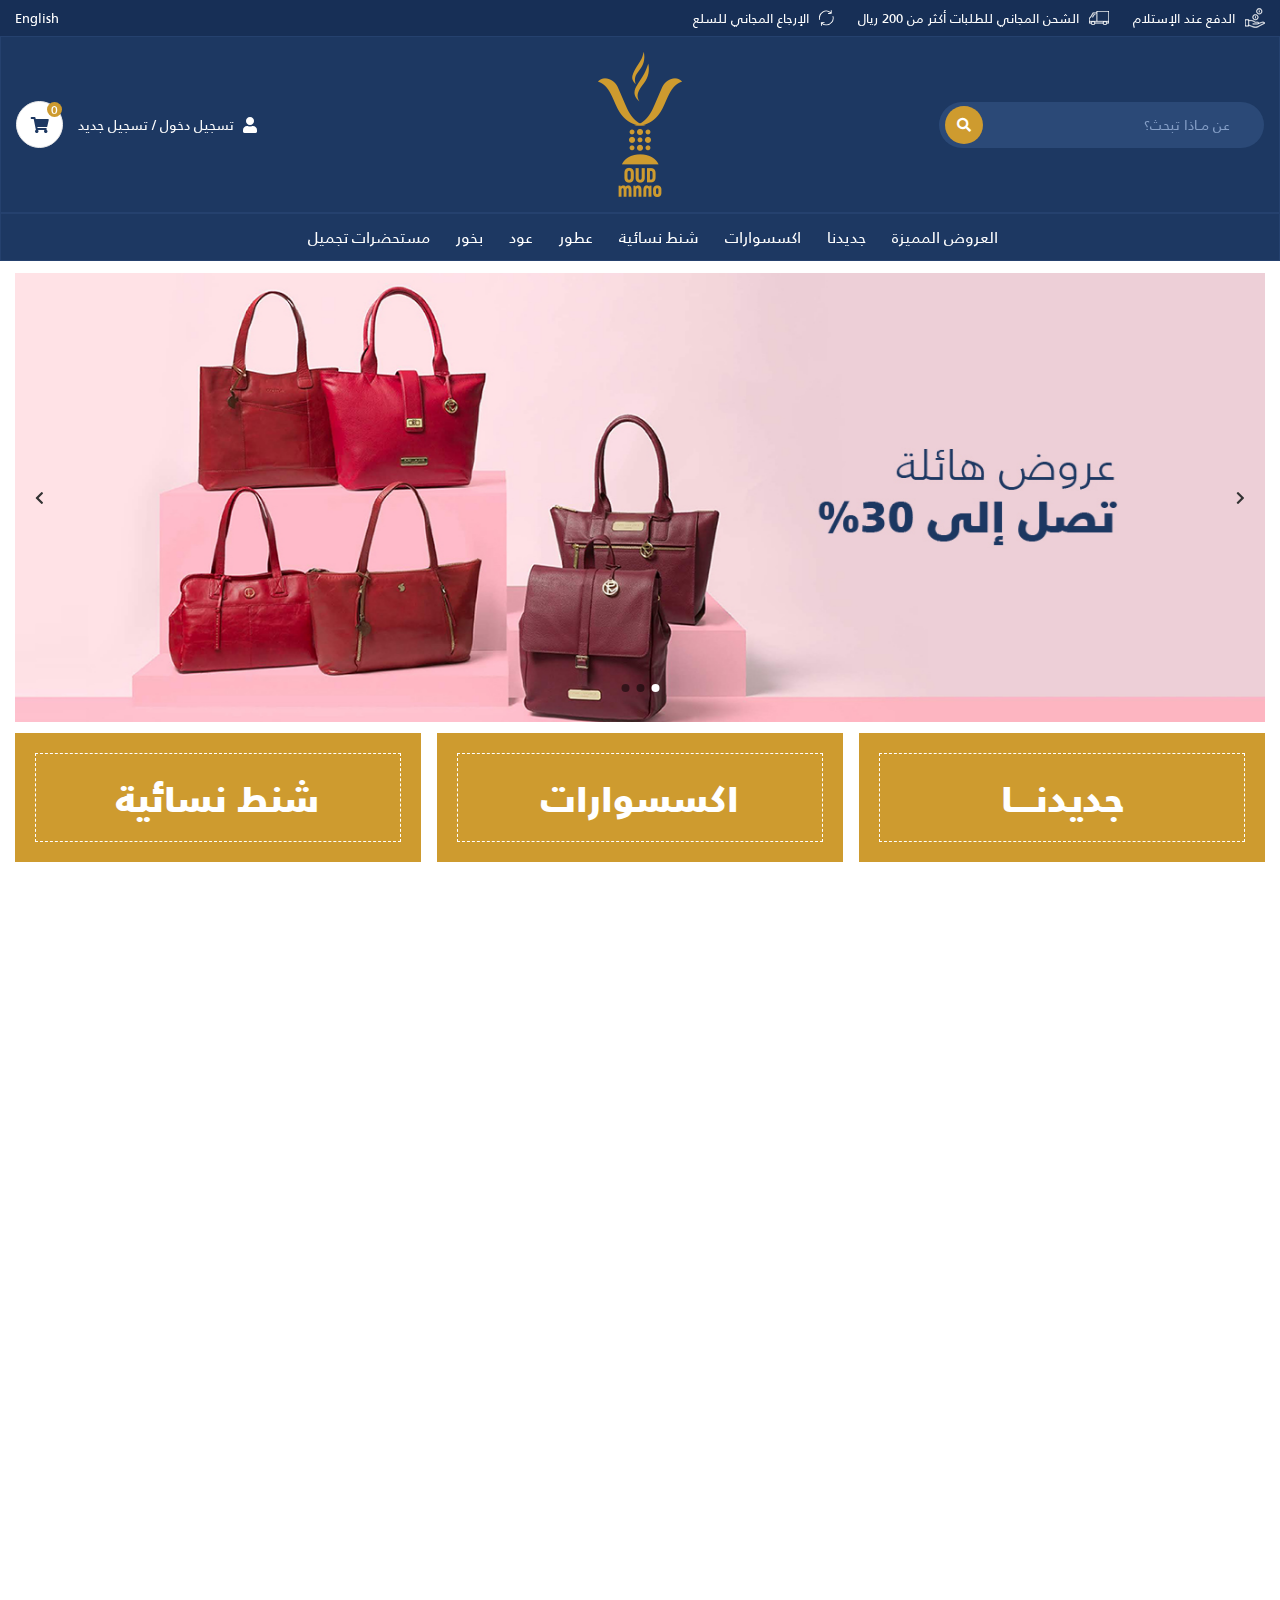
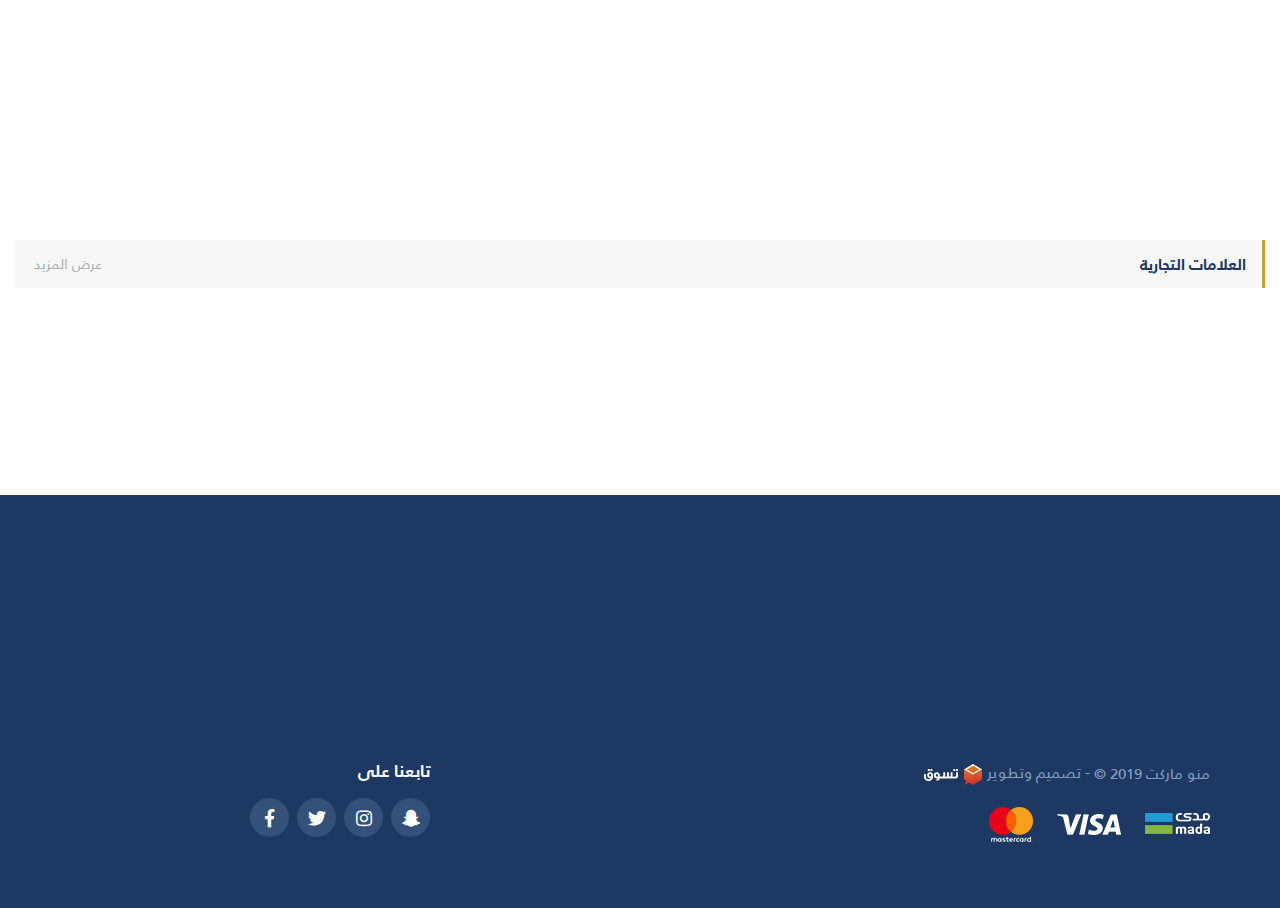
<file: index.html>
<!DOCTYPE HTML>
<HTML dir="rtl" lang="ar">

<head>
  <meta charset="UTF-8" />
  <meta name="viewport" content="width=device-width, initial-scale=1, shrink-to-fit=no, user-scalable=no" />
  <title>متجر منو</title>
  <link rel='shortcut icon' type='img/png' href='images/fav.png' />
  <link rel="stylesheet" href="css/bootstrap.min.css" />
  <link rel="stylesheet" href="css/bootstrap-rtl.min.css" />
  <link rel="stylesheet" href="css/owl.carousel.min.css" />
  <link rel="stylesheet" href="fonts/fontawesome/css/all.min.css" />
  <link rel="stylesheet" href="css/aos.css" />
  <link rel="stylesheet" href="css/main.css" />
</head>

<body>


  <div class="loader">
    <div class="lds-ring">
      <div></div>
      <div></div>
      <div></div>
      <div></div>
    </div>
  </div>
  <!-- Start Header -->
  <div class="top-bar-cont">
    <div class="container-fluid">
      <div class="top-bar">
        <div class="services">
          <div class="service" data-aos="fade-left"><img src="images/serv1.svg" class="svg">الدفع عند الإستلام</div>
          <div class="service" data-aos="fade-left" data-aos-delay="150"><img src="images/serv2.svg" class="svg">الشحن
            المجاني للطلبات أكثر من 200 ريال</div>
          <div class="service" data-aos="fade-left" data-aos-delay="300"><img src="images/serv3.svg" class="svg">الإرجاع
            المجاني للسلع</div>
        </div>
        <a href="index-en.html" class="lang fixall" data-aos="flip-up" data-aos-delay="350">English</a>
      </div>
    </div>
  </div>

  <div class="sec-bar-cont">
    <div class="container-fluid">
      <div class="sec-bar">
        <div class="search-form">
          <span class="fas fa-times close-btn"></span>
          <div class="search-cont" data-aos="fade-down" data-aos-duration="1500">
            <input type="text" class="search-input fixall" placeholder="عن مــاذا تبحث؟">
            <button class="fixall search-button"><i class="fas fa-search"></i></button>
          </div>
        </div>
        <div class="xs-ico" data-aos="fade-down" data-aos-duration="1500">
          <a href="#!" class="user-anchor mo-menu-icon fixall">
            <i class="fas fa-bars"></i>
          </a>
          <a href="#!" class="user-anchor fixall mo-search-icon">
            <i class="fas fa-search"></i>
          </a>
        </div>
        <a href="index.html" class="logo" data-aos="fade-up" data-aos-duration="1500">
          <img src="images/logo.png" class="img-responsive"></a>
        <div class="mo-user-nav" data-aos="fade-down" data-aos-duration="1500">
          <a href="#!" class="user-anchor fixall mo-user">
            <i class="fas fa-user"></i>
            <span class="mo-user-text">تسجيل دخول / تسجيل جديد</span>
          </a>
          <a href="#!" class="user-anchor mo-cart-icon fixall">
            <i class="fas fa-shopping-cart"></i>
            <span class="items">0</span>
          </a>
        </div>
      </div>
    </div>
  </div>

  <div class="navbar-cont">
    <ul class="mo-navbar fixall list-unstyled">
      <li class="close-btn"> <span class="fas fa-times"></span></li>
      <li class="nav-li fixall" data-aos="zoom-in-up" data-aos-duration="1500">
        <a href="#!" class="nav-anchor fixall">العروض المميزة</a></li>
      <li class="nav-li fixall" data-aos="zoom-in-up" data-aos-duration="1500">
        <a href="#!" class="nav-anchor fixall">جديدنا</a></li>
      <li class="nav-li fixall" data-aos="zoom-in-up" data-aos-duration="1500">
        <a href="#!" class="nav-anchor fixall">اكسسوارات</a></li>
      <li class="nav-li fixall" data-aos="zoom-in-up" data-aos-duration="1500">
        <a href="#!" class="nav-anchor fixall">شنط نسائية</a></li>
      <li class="nav-li fixall" data-aos="zoom-in-up" data-aos-duration="1500">
        <a href="#!" class="nav-anchor fixall">عطور</a></li>
      <li class="nav-li fixall" data-aos="zoom-in-up" data-aos-duration="1500">
        <a href="#!" class="nav-anchor fixall">عود</a></li>
      <li class="nav-li fixall" data-aos="zoom-in-up" data-aos-duration="1500">
        <a href="#!" class="nav-anchor fixall">بخور</a></li>
      <li class="nav-li fixall" data-aos="zoom-in-up" data-aos-duration="1500">
        <a href="#!" class="nav-anchor fixall">مستحضرات تجميل</a></li>
      <li class="nav-li fixall lang"><a href="index-en.html" class="nav-anchor fixall">English</a></li>
    </ul>
  </div>
  <!-- End Header -->

  <!-- Start Main Slider -->
  <div class="main-slider-sec">
    <div class="container-fluid">
      <div class="owl-carousel main-slider" data-aos="zoom-out" data-aos-duration="1500">
        <div class="item">
          <a href="#!"><img src="images/slider.jpg" class="img-responsive"></a>
        </div>
        <div class="item">
          <a href="#!"><img src="images/slider.jpg" class="img-responsive"></a>
        </div>
        <div class="item">
          <a href="#!"><img src="images/slider.jpg" class="img-responsive"></a>
        </div>
      </div>
    </div>
  </div>
  <!-- End Main Slider -->

  <!-- Start Cats -->
  <div class="cats-cont">
    <div class="container-fluid">
      <div class="cats">
        <a href="#!" class="cat fixall" data-aos="fade-up" data-aos-duration="1000">
          <div href="#!" class="cat-borderd">جديدنـــا</div>
        </a>
        <a href="#!" class="cat fixall" data-aos="fade-up" data-aos-duration="1000" data-aos-delay="100">
          <div href="#!" class="cat-borderd">اكسسوارات</div>
        </a>
        <a href="#!" class="cat fixall" data-aos="fade-up" data-aos-duration="1000" data-aos-delay="200">
          <div href="#!" class="cat-borderd">شنط نسائية</div>
        </a>
        <a href="#!" class="cat fixall" data-aos="fade-up" data-aos-duration="1000" data-aos-delay="300">
          <div href="#!" class="cat-borderd">عطور</div>
        </a>
        <a href="#!" class="cat fixall" data-aos="fade-up" data-aos-duration="1000" data-aos-delay="400">
          <div href="#!" class="cat-borderd">عود وبخور</div>
        </a>
        <a href="#!" class="cat fixall" data-aos="fade-up" data-aos-duration="1000" data-aos-delay="500">
          <div href="#!" class="cat-borderd">مستحضرات تجميل</div>
        </a>
      </div>
    </div>
  </div>
  <!-- End Cats -->
  <!-- Start Banner -->
  <div class="banners-cont">
    <div class="container-fluid">
      <div class="banners">
        <a href="#!" class="banner" data-aos="zoom-in" data-aos-duration="1500">
          <img src="images/banner1.jpg" class="img-responsive">
        </a>
        <a href="#!" class="banner" data-aos="zoom-in" data-aos-duration="1500">
          <img src="images/banner2.jpg" class="img-responsive">
        </a>
      </div>
      <div class="banners offer-banners">
        <a href="#!" class="offer-banner" data-aos="flip-left" data-aos-duration="1500"><img
            src="images/offerbanner1.jpg" class="img-responsive"></a>
        <a href="#!" class="offer-banner" data-aos="flip-right" data-aos-duration="1500"><img
            src="images/offerbanner2.jpg" class="img-responsive"></a>
        <a href="#!" class="offer-banner" data-aos="flip-left" data-aos-duration="1500"><img
            src="images/offerbanner3.jpg" class="img-responsive"></a>
      </div>
      <div class="banners">
        <a href="#!" class="banner" data-aos="zoom-in" data-aos-duration="1500"><img src="images/banner3.jpg"
            class="img-responsive"></a>
        <a href="#!" class="banner" data-aos="zoom-in" data-aos-duration="1500"><img src="images/banner4.jpg"
            class="img-responsive"></a>
      </div>
    </div>
  </div>
  <!-- End Banner -->

  <!-- Start Brands -->
  <div class="brands-cont">
    <div class="container-fluid">
      <div class="brands-title">
        <h1 class="fixall brands-head">العلامات التجارية</h1>
        <a href="#!" class="fixall see-more">عرض المزيد</a>
      </div>

      <div class="brands">
        <a href="#!" class="fixall brand" data-aos="zoom-in-up" data-aos-duration="1000">
          <img src="images/brand1.png" class="img-responsive">
        </a>
        <a href="#!" class="fixall brand" data-aos="zoom-in-down" data-aos-duration="1000">
          <img src="images/brand2.png" class="img-responsive">
        </a>
        <a href="#!" class="fixall brand" data-aos="zoom-in-up" data-aos-duration="1000">
          <img src="images/brand3.png" class="img-responsive">
        </a>
        <a href="#!" class="fixall brand" data-aos="zoom-in-down" data-aos-duration="1000">
          <img src="images/brand4.png" class="img-responsive">
        </a>
        <a href="#!" class="fixall brand" data-aos="zoom-in-up" data-aos-duration="1000">
          <img src="images/brand5.png" class="img-responsive">
        </a>
        <a href="#!" class="fixall brand" data-aos="zoom-in-down" data-aos-duration="1000">
          <img src="images/brand6.png" class="img-responsive">
        </a>
        <a href="#!" class="fixall brand" data-aos="zoom-in-up" data-aos-duration="1000">
          <img src="images/brand7.png" class="img-responsive">
        </a>
        <a href="#!" class="fixall brand" data-aos="zoom-in-down" data-aos-duration="1000">
          <img src="images/brand8.png" class="img-responsive">
        </a>
      </div>
    </div>
  </div>
  <!-- End Brands -->


  <!-- Start Footer -->
  <div class="footer">
    <div class="container">
      <div class="row">
        <div class="col-md-2 col-sm-3 col-xs-12">
          <div class="nav-foot-cont" data-aos="fade-left" data-aos-duration="1000">
            <h1 class="fixall nav-foot-header foot-header">معلومات</h1>
            <ul class="nav-foot fixall list-unstyled">
              <li class="nav-foot-li fixall"><a href="#!" class="nav-foot-link fixall">من نحن</a></li>
              <li class="nav-foot-li fixall"><a href="#!" class="nav-foot-link fixall">معلومات التوصيل</a></li>
              <li class="nav-foot-li fixall"><a href="#!" class="nav-foot-link fixall">شروط الاستخدام</a></li>
              <li class="nav-foot-li fixall"><a href="#!" class="nav-foot-link fixall">الخصوصية</a></li>
            </ul>
          </div>
        </div>
        <div class="col-md-2 col-sm-3 col-xs-12">
          <div class="nav-foot-cont" data-aos="fade-left" data-aos-duration="1000" data-aos-delay="250">
            <h1 class="fixall nav-foot-header foot-header">اضافات</h1>
            <ul class="nav-foot fixall list-unstyled">
              <li class="nav-foot-li fixall"><a href="#!" class="nav-foot-link fixall">العلامات التجارية</a></li>
              <li class="nav-foot-li fixall"><a href="#!" class="nav-foot-link fixall">قسائم الهدايا</a></li>
              <li class="nav-foot-li fixall"><a href="#!" class="nav-foot-link fixall">نظام العمولة</a></li>
              <li class="nav-foot-li fixall"><a href="#!" class="nav-foot-link fixall">العروض المميزة</a></li>
            </ul>
          </div>
        </div>
        <div class="col-md-2 col-sm-3 col-xs-12">
          <div class="nav-foot-cont" data-aos="fade-left" data-aos-duration="1000" data-aos-delay="500">
            <h1 class="fixall nav-foot-header foot-header">خدمة العملاء</h1>
            <ul class="nav-foot fixall list-unstyled">
              <li class="nav-foot-li fixall"><a href="#!" class="nav-foot-link fixall">اتصل بنا</a></li>
              <li class="nav-foot-li fixall"><a href="#!" class="nav-foot-link fixall">ارجاع الطلب</a></li>
              <li class="nav-foot-li fixall"><a href="#!" class="nav-foot-link fixall">خريطة الموقع</a></li>
            </ul>
          </div>
        </div>
        <div class="col-md-2 col-sm-3 col-xs-12">
          <div class="nav-foot-cont" data-aos="fade-left" data-aos-duration="1000" data-aos-delay="750">
            <h1 class="fixall nav-foot-header foot-header">حسابي</h1>
            <ul class="nav-foot fixall list-unstyled">
              <li class="nav-foot-li fixall"><a href="#!" class="nav-foot-link fixall">حسابي</a></li>
              <li class="nav-foot-li fixall"><a href="#!" class="nav-foot-link fixall">طلباتي</a></li>
              <li class="nav-foot-li fixall"><a href="#!" class="nav-foot-link fixall">قائمة رغباتي</a></li>
            </ul>
          </div>
        </div>
        <div class="col-md-4 col-xs-12">
          <div class="news-letter" data-aos="fade-left" data-aos-duration="1000" data-aos-delay="1000">
            <h1 class="fixall news-header foot-header">النشرة البريدية</h1>
            <p class="fixall news-sub-header">اشترك للحصول علي آخر العروض والمنتجات</p>
            <div class="newsletter-cont">
              <input type="email" class="fixall newsletter-input" placeholder="ادخل بريدك الإلكتروني">
              <button class="fixall newsletter-button"></button>
            </div>
          </div>
        </div>
      </div>

      <div class="sec-footer">
        <div class="right-footer">
          <div class="copytight">
            <div class="algood">منو ماركت 2019 ©</div>
            <div class="tasawk">- تصميم وتطوير<a href="https://tasawk.com.sa/" class="fixall"><img
                  src="images/tasawk.png"></a></div>
          </div>

          <img src="images/payment.png" class="img-responsive payment">
        </div>

        <div class="left-footer">
          <h1 class="fixall social-header foot-header">تابعنا على</h1>
          <div class="social">
            <a href="#!" class="social-link fixall"><i class="fab fa-snapchat-ghost"></i></a>
            <a href="#!" class="social-link fixall"><i class="fab fa-instagram"></i></a>
            <a href="#!" class="social-link fixall"><i class="fab fa-twitter"></i></a>
            <a href="#!" class="social-link fixall"><i class="fab fa-facebook-f"></i></a>
          </div>
        </div>
      </div>
    </div>
  </div>
  <!-- End Footer -->
  <script src="js/jquery-2.2.1.min.js"></script>
  <script src="js/bootstrap.min.js"></script>
  <script src="js/owl.carousel.min.js"></script>
  <script src="js/aos.js"></script>
  <script src="js/main.js"></script>
</body>

</HTML>
</file>
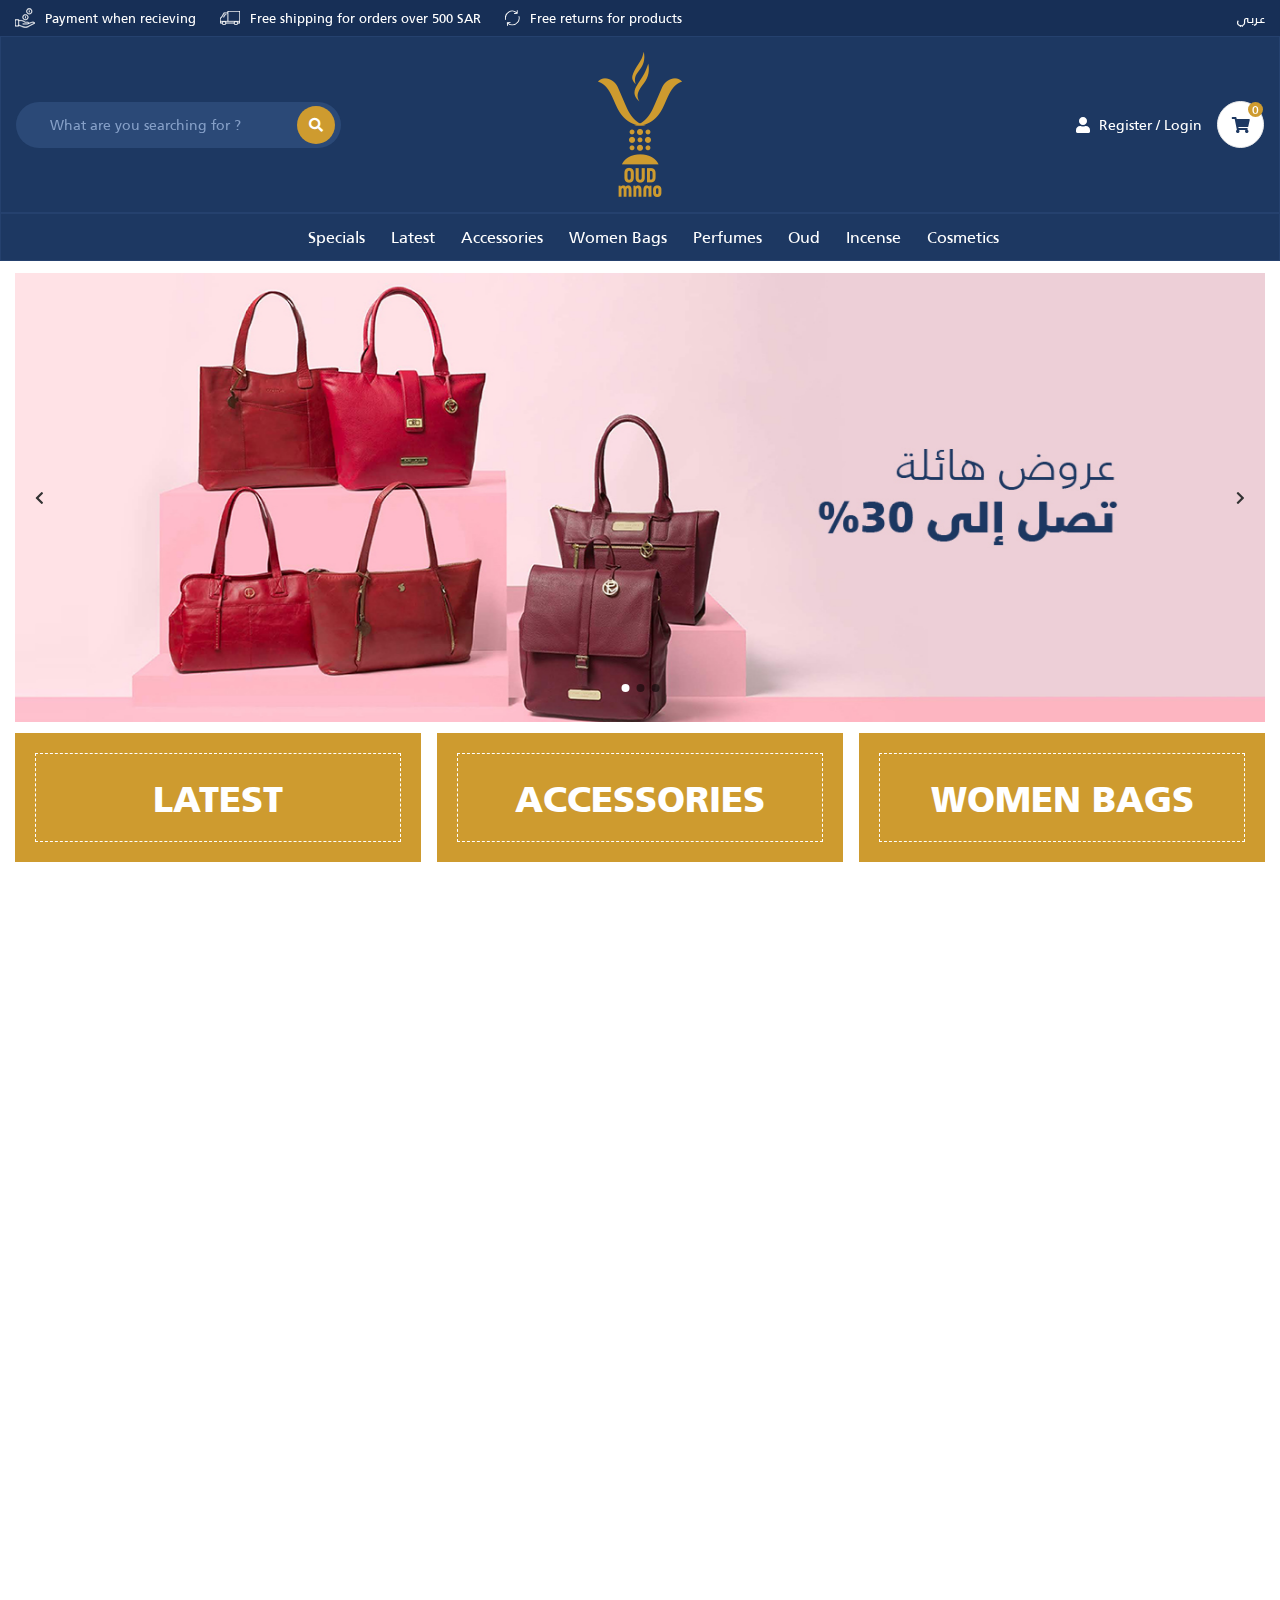
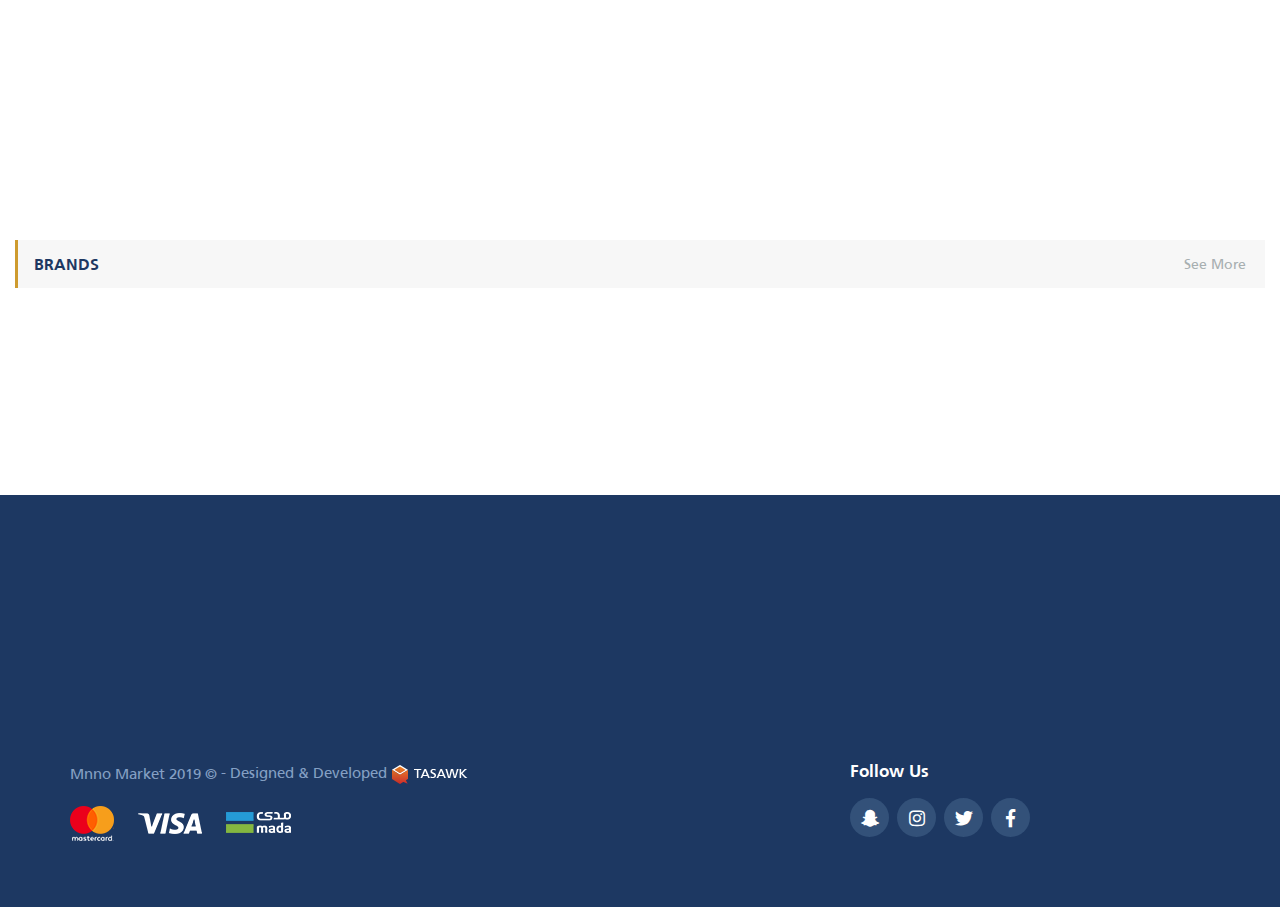
<file: index-en.html>
<!DOCTYPE HTML>
<HTML dir="ltr" lang="en">

<head>
    <meta charset="UTF-8" />
    <meta name="viewport" content="width=device-width, initial-scale=1, shrink-to-fit=no, user-scalable=no" />
    <title>Mnno Store</title>
    <link rel='shortcut icon' type='img/png' href='images/fav.png' />
    <link rel="stylesheet" href="css/bootstrap.min.css" />
    <link rel="stylesheet" href="css/owl.carousel.min.css" />
    <link rel="stylesheet" href="fonts/fontawesome/css/all.min.css" />
    <link rel="stylesheet" href="css/aos.css" />
    <link rel="stylesheet" href="css/main.css" />
</head>

<body>


    <div class="loader">
        <div class="lds-ring">
            <div></div>
            <div></div>
            <div></div>
            <div></div>
        </div>
    </div>
    <!-- Start Header -->
    <div class="top-bar-cont">
        <div class="container-fluid">
            <div class="top-bar">
                <div class="services">
                    <div class="service" data-aos="fade-right"><img src="images/serv1.svg" class="svg">Payment when
                        recieving
                    </div>
                    <div class="service" data-aos="fade-right" data-aos-delay="150"><img src="images/serv2.svg"
                            class="svg">Free shipping for orders over 500 SAR</div>
                    <div class="service" data-aos="fade-right" data-aos-delay="300"><img src="images/serv3.svg"
                            class="svg">Free returns for products</div>
                </div>
                <a href="index.html" class="lang fixall" data-aos="flip-up" data-aos-delay="350">عربي</a>
            </div>
        </div>
    </div>

    <div class="sec-bar-cont">
        <div class="container-fluid">
            <div class="sec-bar">
                <div class="search-form">
                    <span class="fas fa-times close-btn"></span>
                    <div class="search-cont" data-aos="fade-down" data-aos-duration="1500">
                        <input type="text" class="search-input fixall" placeholder="What are you searching for ?">
                        <button class="fixall search-button"><i class="fas fa-search"></i></button>
                    </div>
                </div>
                <div class="xs-ico" data-aos="fade-down" data-aos-duration="1500">
                    <a href="#!" class="user-anchor mo-menu-icon fixall">
                        <i class="fas fa-bars"></i>
                    </a>
                    <a href="#!" class="user-anchor fixall mo-search-icon">
                        <i class="fas fa-search"></i>
                    </a>
                </div>
                <a href="index-en.html" class="logo" data-aos="fade-up" data-aos-duration="1500">
                    <img src="images/logo.png" class="img-responsive"></a>
                <div class="mo-user-nav" data-aos="fade-down" data-aos-duration="1500">
                    <a href="#!" class="user-anchor fixall mo-user">
                        <i class="fas fa-user"></i>
                        <span class="mo-user-text">Register / Login</span>
                    </a>
                    <a href="#!" class="user-anchor mo-cart-icon fixall">
                        <i class="fas fa-shopping-cart"></i>
                        <span class="items">0</span>
                    </a>
                </div>
            </div>
        </div>
    </div>

    <div class="navbar-cont">
        <ul class="mo-navbar fixall list-unstyled">
            <li class="close-btn"> <span class="fas fa-times"></span></li>
            <li class="nav-li fixall" data-aos="zoom-in-up" data-aos-duration="1500">
                <a href="#!" class="nav-anchor fixall">Specials</a></li>
            <li class="nav-li fixall" data-aos="zoom-in-up" data-aos-duration="1500">
                <a href="#!" class="nav-anchor fixall">Latest</a></li>
            <li class="nav-li fixall" data-aos="zoom-in-up" data-aos-duration="1500">
                <a href="#!" class="nav-anchor fixall">Accessories</a></li>
            <li class="nav-li fixall" data-aos="zoom-in-up" data-aos-duration="1500">
                <a href="#!" class="nav-anchor fixall">Women Bags</a></li>
            <li class="nav-li fixall" data-aos="zoom-in-up" data-aos-duration="1500">
                <a href="#!" class="nav-anchor fixall">Perfumes</a></li>
            <li class="nav-li fixall" data-aos="zoom-in-up" data-aos-duration="1500">
                <a href="#!" class="nav-anchor fixall">Oud</a></li>
            <li class="nav-li fixall" data-aos="zoom-in-up" data-aos-duration="1500">
                <a href="#!" class="nav-anchor fixall">Incense</a></li>
            <li class="nav-li fixall" data-aos="zoom-in-up" data-aos-duration="1500">
                <a href="#!" class="nav-anchor fixall">Cosmetics</a></li>
            <li class="nav-li fixall lang"><a href="index.html" class="nav-anchor fixall">عربي</a></li>
        </ul>
    </div>
    <!-- End Header -->

    <!-- Start Main Slider -->
    <div class="main-slider-sec">
        <div class="container-fluid">
            <div class="owl-carousel main-slider" data-aos="zoom-out" data-aos-duration="1500">
                <div class="item">
                    <a href="#!"><img src="images/slider.jpg" class="img-responsive"></a>
                </div>
                <div class="item">
                    <a href="#!"><img src="images/slider.jpg" class="img-responsive"></a>
                </div>
                <div class="item">
                    <a href="#!"><img src="images/slider.jpg" class="img-responsive"></a>
                </div>
            </div>
        </div>
    </div>
    <!-- End Main Slider -->

    <!-- Start Cats -->
    <div class="cats-cont">
        <div class="container-fluid">
            <div class="cats">
                <a href="#!" class="cat fixall" data-aos="fade-up" data-aos-duration="1000">
                    <div href="#!" class="cat-borderd">Latest</div>
                </a>
                <a href="#!" class="cat fixall" data-aos="fade-up" data-aos-duration="1000" data-aos-delay="100">
                    <div href="#!" class="cat-borderd">Accessories</div>
                </a>
                <a href="#!" class="cat fixall" data-aos="fade-up" data-aos-duration="1000" data-aos-delay="200">
                    <div href="#!" class="cat-borderd">Women Bags</div>
                </a>
                <a href="#!" class="cat fixall" data-aos="fade-up" data-aos-duration="1000" data-aos-delay="300">
                    <div href="#!" class="cat-borderd">Perfumes</div>
                </a>
                <a href="#!" class="cat fixall" data-aos="fade-up" data-aos-duration="1000" data-aos-delay="400">
                    <div href="#!" class="cat-borderd">Oud</div>
                </a>
                <a href="#!" class="cat fixall" data-aos="fade-up" data-aos-duration="1000" data-aos-delay="500">
                    <div href="#!" class="cat-borderd">Cosmetics</div>
                </a>
            </div>
        </div>
    </div>
    <!-- End Cats -->
    <!-- Start Banner -->
    <div class="banners-cont">
        <div class="container-fluid">
            <div class="banners">
                <a href="#!" class="banner" data-aos="zoom-in" data-aos-duration="1500">
                    <img src="images/banner1.jpg" class="img-responsive">
                </a>
                <a href="#!" class="banner" data-aos="zoom-in" data-aos-duration="1500">
                    <img src="images/banner2.jpg" class="img-responsive">
                </a>
            </div>
            <div class="banners offer-banners">
                <a href="#!" class="offer-banner" data-aos="flip-left" data-aos-duration="1500"><img
                        src="images/offerbanner1.jpg" class="img-responsive"></a>
                <a href="#!" class="offer-banner" data-aos="flip-right" data-aos-duration="1500"><img
                        src="images/offerbanner2.jpg" class="img-responsive"></a>
                <a href="#!" class="offer-banner" data-aos="flip-left" data-aos-duration="1500"><img
                        src="images/offerbanner3.jpg" class="img-responsive"></a>
            </div>
            <div class="banners">
                <a href="#!" class="banner" data-aos="zoom-in" data-aos-duration="1500"><img src="images/banner3.jpg"
                        class="img-responsive"></a>
                <a href="#!" class="banner" data-aos="zoom-in" data-aos-duration="1500"><img src="images/banner4.jpg"
                        class="img-responsive"></a>
            </div>
        </div>
    </div>
    <!-- End Banner -->

    <!-- Start Brands -->
    <div class="brands-cont">
        <div class="container-fluid">
            <div class="brands-title">
                <h1 class="fixall brands-head">Brands</h1>
                <a href="#!" class="fixall see-more">See More</a>
            </div>

            <div class="brands">
                <a href="#!" class="fixall brand" data-aos="zoom-in-up" data-aos-duration="1000">
                    <img src="images/brand1.png" class="img-responsive">
                </a>
                <a href="#!" class="fixall brand" data-aos="zoom-in-down" data-aos-duration="1000">
                    <img src="images/brand2.png" class="img-responsive">
                </a>
                <a href="#!" class="fixall brand" data-aos="zoom-in-up" data-aos-duration="1000">
                    <img src="images/brand3.png" class="img-responsive">
                </a>
                <a href="#!" class="fixall brand" data-aos="zoom-in-down" data-aos-duration="1000">
                    <img src="images/brand4.png" class="img-responsive">
                </a>
                <a href="#!" class="fixall brand" data-aos="zoom-in-up" data-aos-duration="1000">
                    <img src="images/brand5.png" class="img-responsive">
                </a>
                <a href="#!" class="fixall brand" data-aos="zoom-in-down" data-aos-duration="1000">
                    <img src="images/brand6.png" class="img-responsive">
                </a>
                <a href="#!" class="fixall brand" data-aos="zoom-in-up" data-aos-duration="1000">
                    <img src="images/brand7.png" class="img-responsive">
                </a>
                <a href="#!" class="fixall brand" data-aos="zoom-in-down" data-aos-duration="1000">
                    <img src="images/brand8.png" class="img-responsive">
                </a>
            </div>
        </div>
    </div>
    <!-- End Brands -->


    <!-- Start Footer -->
    <div class="footer">
        <div class="container">
            <div class="row">
                <div class="col-md-2 col-sm-3 col-xs-12">
                    <div class="nav-foot-cont" data-aos="fade-left" data-aos-duration="1000">
                        <h1 class="fixall nav-foot-header foot-header">Information</h1>
                        <ul class="nav-foot fixall list-unstyled">
                            <li class="nav-foot-li fixall"><a href="#!" class="nav-foot-link fixall">About Us</a></li>
                            <li class="nav-foot-li fixall"><a href="#!" class="nav-foot-link fixall">Delivery
                                    Information</a>
                            </li>
                            <li class="nav-foot-li fixall"><a href="#!" class="nav-foot-link fixall">Terms &
                                    Conditions</a>
                            </li>
                            <li class="nav-foot-li fixall"><a href="#!" class="nav-foot-link fixall">Privacy</a></li>
                        </ul>
                    </div>
                </div>
                <div class="col-md-2 col-sm-3 col-xs-12">
                    <div class="nav-foot-cont" data-aos="fade-right" data-aos-duration="1000" data-aos-delay="250">
                        <h1 class="fixall nav-foot-header foot-header">Extras</h1>
                        <ul class="nav-foot fixall list-unstyled">
                            <li class="nav-foot-li fixall"><a href="#!" class="nav-foot-link fixall">Brands</a></li>
                            <li class="nav-foot-li fixall"><a href="#!" class="nav-foot-link fixall">Gift
                                    Certificates</a>
                            </li>
                            <li class="nav-foot-li fixall"><a href="#!" class="nav-foot-link fixall">Affiliate</a>
                            </li>
                            <li class="nav-foot-li fixall"><a href="#!" class="nav-foot-link fixall">Specials</a>
                            </li>
                        </ul>
                    </div>
                </div>
                <div class="col-md-2 col-sm-3 col-xs-12">
                    <div class="nav-foot-cont" data-aos="fade-right" data-aos-duration="1000" data-aos-delay="500">
                        <h1 class="fixall nav-foot-header foot-header">Customer Services</h1>
                        <ul class="nav-foot fixall list-unstyled">
                            <li class="nav-foot-li fixall"><a href="#!" class="nav-foot-link fixall">Contact Us</a></li>
                            <li class="nav-foot-li fixall"><a href="#!" class="nav-foot-link fixall">Returns</a>
                            </li>
                            <li class="nav-foot-li fixall"><a href="#!" class="nav-foot-link fixall">Site Map</a>
                            </li>
                        </ul>
                    </div>
                </div>
                <div class="col-md-2 col-sm-3 col-xs-12">
                    <div class="nav-foot-cont" data-aos="fade-right" data-aos-duration="1000" data-aos-delay="750">
                        <h1 class="fixall nav-foot-header foot-header">Account</h1>
                        <ul class="nav-foot fixall list-unstyled">
                            <li class="nav-foot-li fixall"><a href="#!" class="nav-foot-link fixall">My Account</a></li>
                            <li class="nav-foot-li fixall"><a href="#!" class="nav-foot-link fixall">Orders</a></li>
                            <li class="nav-foot-li fixall"><a href="#!" class="nav-foot-link fixall">WishList</a>
                            </li>
                        </ul>
                    </div>
                </div>
                <div class="col-md-4 col-xs-12">
                    <div class="news-letter" data-aos="fade-right" data-aos-duration="1000" data-aos-delay="1000">
                        <h1 class="fixall news-header foot-header">Newsletter</h1>
                        <p class="fixall news-sub-header">Subscribe to get the latest offers & products</p>
                        <div class="newsletter-cont">
                            <input type="email" class="fixall newsletter-input" placeholder="Enter your email">
                            <button class="fixall newsletter-button"></button>
                        </div>
                    </div>
                </div>
            </div>

            <div class="sec-footer">
                <div class="right-footer">
                    <div class="copytight">
                        <div class="algood">Mnno Market 2019 ©</div>
                        <div class="tasawk">- Designed & Developed<a href="https://tasawk.com.sa/" class="fixall"><img
                                    src="images/tasawk-en.png"></a></div>
                    </div>

                    <img src="images/payment.png" class="img-responsive payment">
                </div>

                <div class="left-footer">
                    <h1 class="fixall social-header foot-header">Follow Us</h1>
                    <div class="social">
                        <a href="#!" class="social-link fixall"><i class="fab fa-snapchat-ghost"></i></a>
                        <a href="#!" class="social-link fixall"><i class="fab fa-instagram"></i></a>
                        <a href="#!" class="social-link fixall"><i class="fab fa-twitter"></i></a>
                        <a href="#!" class="social-link fixall"><i class="fab fa-facebook-f"></i></a>
                    </div>
                </div>
            </div>
        </div>
    </div>
    <!-- End Footer -->
    <script src="js/jquery-2.2.1.min.js"></script>
    <script src="js/bootstrap.min.js"></script>
    <script src="js/owl.carousel.min.js"></script>
    <script src="js/aos.js"></script>
    <script src="js/main.js"></script>
</body>

</HTML>
</file>
<file: css/main.css>
@charset "UTF-8";
@keyframes vibe {
  0%, 100% {
    -webkit-transform: translateY(0);
    -ms-transform: translateY(0);
    -o-transform: translateY(0);
    transform: translateY(0);
  }
  25% {
    -webkit-transform: translateY(-4px);
    -ms-transform: translateY(-4px);
    -o-transform: translateY(-4px);
    transform: translateY(-4px);
  }
  50% {
    -webkit-transform: translateY(4px);
    -ms-transform: translateY(4px);
    -o-transform: translateY(4px);
    transform: translateY(4px);
  }
  75% {
    -webkit-transform: translateY(-4px);
    -ms-transform: translateY(-4px);
    -o-transform: translateY(-4px);
    transform: translateY(-4px);
  }
}
@keyframes shape {
  0% {
    left: -100%;
    opacity: 0;
  }
  100% {
    left: 100%;
  }
}
.fixall {
  margin: 0;
  border: none;
  outline: none;
  box-shadow: none;
  padding: 0;
  text-decoration: none;
}
.fixall:hover {
  border: none;
  outline: none;
  box-shadow: none;
  text-decoration: none;
}
.fixall:focus {
  border: none;
  outline: none;
  box-shadow: none;
  text-decoration: none;
}

body {
  position: relative;
  font-family: Frutiger;
  overflow: hidden;
}
body::-webkit-scrollbar {
  background-color: rgba(133, 159, 199, 0.5);
  width: 7px;
  height: 0px;
}
body::-webkit-scrollbar-thumb {
  background-color: #ce9b2f;
}

html {
  scrollbar-width: thin;
  scrollbar-color: #ce9b2f rgba(133, 159, 199, 0.5);
}

.overflow {
  overflow: hidden !important;
}

@font-face {
  font-family: "Frutiger";
  src: url("../fonts/frutiger/FrutigerLTArabic-55Roman.ttf");
}
@font-face {
  font-family: "Frutiger-light";
  src: url("../fonts/frutiger/FrutigerLTArabic-45Light.ttf");
}
@font-face {
  font-family: "Frutiger-bold";
  src: url("../fonts/frutiger/FrutigerLTArabic-65Bold.ttf");
}
@font-face {
  font-family: "Frutiger-black";
  src: url("../fonts/frutiger/FrutigerLTArabic-75Black.ttf");
}
@media (max-width: 767px) {
  .search-form {
    display: none;
  }
}

.search-cont {
  position: relative;
}

.search-input {
  background-color: #2b4977;
  width: 325px;
  height: 46px;
  border-radius: 50px;
  padding: 0 32px;
  font-size: 14px;
  text-align: right;
  color: #859fc7;
  border: 2px solid transparent;
  -moz-transition: all 0.3s ease-in-out;
  -o-transition: all 0.3s ease-in-out;
  -webkit-transition: all 0.3s ease-in-out;
  transition: all 0.3s ease-in-out;
}
.search-input::placeholder {
  text-align: right;
  color: #859fc7;
  font-size: 14px;
}
.search-input:hover {
  border: 2px solid transparent;
}
.search-input:focus {
  border: 2px solid #ce9b2f;
}
.search-input:focus:hover {
  border: 2px solid #ce9b2f;
}

html[dir=ltr] .search-input {
  text-align: left;
}
html[dir=ltr] .search-input::placeholder {
  text-align: left;
}

.search-button {
  position: absolute;
  left: 6px;
  top: 50%;
  transform: translateY(-50%);
  border-radius: 50%;
  background-color: #ce9b2f;
  width: 38px;
  height: 38px;
  font-size: 14px;
  color: #fff;
  -moz-transition: all 0.3s ease-in-out;
  -o-transition: all 0.3s ease-in-out;
  -webkit-transition: all 0.3s ease-in-out;
  transition: all 0.3s ease-in-out;
  display: flex;
  align-items: center;
  justify-content: center;
}
.search-button:hover {
  background-color: #1d3862;
}

html[dir=ltr] .search-button {
  left: auto;
  right: 6px;
}

.newsletter-cont {
  position: relative;
}

.newsletter-input {
  background-color: #fff;
  width: 100%;
  height: 46px;
  border-radius: 50px;
  padding: 0 32px;
  font-size: 14px;
  text-align: right;
  color: #bbbbbb;
  border: 2px solid transparent;
  -moz-transition: all 0.3s ease-in-out;
  -o-transition: all 0.3s ease-in-out;
  -webkit-transition: all 0.3s ease-in-out;
  transition: all 0.3s ease-in-out;
}
.newsletter-input::placeholder {
  text-align: right;
  color: #bbbbbb;
}
.newsletter-input:hover {
  border: 2px solid transparent;
}
.newsletter-input:focus {
  border: 2px solid #ce9b2f;
}
.newsletter-input:focus:hover {
  border: 2px solid #ce9b2f;
}

html[dir=ltr] .newsletter-input {
  text-align: left;
}
html[dir=ltr] .newsletter-input::placeholder {
  text-align: left;
}

.newsletter-button {
  position: absolute;
  left: 6px;
  top: 50%;
  transform: translateY(-50%);
  border-radius: 50%;
  background-color: #ce9b2f;
  width: 38px;
  height: 38px;
  font-size: 14px;
  color: #fff;
  -moz-transition: all 0.3s ease-in-out;
  -o-transition: all 0.3s ease-in-out;
  -webkit-transition: all 0.3s ease-in-out;
  transition: all 0.3s ease-in-out;
  display: flex;
  align-items: center;
  justify-content: center;
}
.newsletter-button:hover {
  background-color: #1d3862;
}
.newsletter-button:after {
  content: "";
  font-family: "Font Awesome 5 Free";
  font-weight: 900;
  font-size: 14px;
  color: #fff;
}

html[dir=ltr] .newsletter-button {
  left: auto;
  right: 6px;
}
html[dir=ltr] .newsletter-button:after {
  content: "";
}

.navbar-cont {
  background-color: #1d3862;
  border: 1px solid #25416e;
  overflow: hidden;
}

.mo-navbar {
  height: 46px;
  display: flex;
  align-items: center;
  margin: auto;
  justify-content: center;
}

.nav-li {
  margin-left: 26px;
}
.nav-li:last-of-type {
  margin-left: 0;
}

html[dir=ltr] .nav-li {
  margin-left: 26px;
  margin-right: 0;
}
html[dir=ltr] .nav-li:last-of-type {
  margin-left: 0;
  margin-right: 0;
}

.nav-anchor {
  font-size: 16px;
  color: #fff;
  -moz-transition: all 0.3s ease-in-out;
  -o-transition: all 0.3s ease-in-out;
  -webkit-transition: all 0.3s ease-in-out;
  transition: all 0.3s ease-in-out;
}
.nav-anchor:hover, .nav-anchor:focus {
  color: #ce9b2f;
}

.close-btn {
  display: none;
}
@media (max-width: 767px) {
  .close-btn {
    display: block;
    position: absolute;
    top: 25px;
    font-size: 20px;
    cursor: pointer;
    color: #bbbbbb;
  }
}

.navbar-cont .lang {
  display: none;
}
@media (max-width: 767px) {
  .navbar-cont {
    position: fixed;
    top: 0;
    bottom: 0;
    left: 0;
    right: 0;
    z-index: 99;
    background-color: rgba(23, 47, 86, 0.5);
    border: none;
    opacity: 1 !important;
    display: none;
  }
  .navbar-cont .mo-navbar {
    height: auto;
    flex-direction: column;
    display: flex;
    align-items: flex-start;
    justify-content: flex-start;
    position: absolute;
    top: 0;
    bottom: 0;
    background-color: #fff;
    width: 0;
    padding-top: 80px;
    overflow: hidden;
    right: 0;
    transform-origin: right;
    -moz-transition: all 0.4s linear;
    -o-transition: all 0.4s linear;
    -webkit-transition: all 0.4s linear;
    transition: all 0.4s linear;
  }
  .navbar-cont .nav-in {
    width: 280px;
    -moz-transition: all 0.4s linear;
    -o-transition: all 0.4s linear;
    -webkit-transition: all 0.4s linear;
    transition: all 0.4s linear;
  }
  .navbar-cont .nav-li {
    margin: 7px 0;
    padding: 0 25px;
  }
  .navbar-cont .nav-li:last-of-type {
    margin-left: 0;
  }
  .navbar-cont .nav-anchor {
    color: #1d3862;
    text-overflow: ellipsis;
    white-space: nowrap;
  }
  .navbar-cont .lang {
    display: block;
  }
  .navbar-cont .close-btn {
    left: 25px;
  }
}

@media (max-width: 767px) {
  html[dir=ltr] .navbar-cont .mo-navbar {
    right: auto;
    left: 0;
  }
  html[dir=ltr] .navbar-cont .nav-li {
    margin: 7px 0;
  }
  html[dir=ltr] .navbar-cont .nav-li:last-of-type {
    margin-left: 0;
    margin-right: 0;
  }
  html[dir=ltr] .navbar-cont .close-btn {
    right: 25px;
    left: auto;
  }
}

@media (max-width: 767px) {
  .search-form {
    display: none;
    position: fixed;
    top: 0;
    bottom: 0;
    left: 0;
    right: 0;
    background-color: rgba(23, 47, 86, 0.9);
    z-index: 99;
    padding-top: 175px;
  }
  .search-form .search-cont {
    width: 350px;
    margin: auto;
  }
  .search-form .search-input {
    background-color: #fff;
    width: 100%;
    color: #bbbbbb;
  }
  .search-form .search-input::placeholder {
    color: #bbbbbb;
  }
  .search-form .close-btn {
    left: 50%;
    transform: translateX(-50%);
  }
}

.main-slider-sec {
  margin-top: 12px;
  margin-bottom: 11px;
  overflow: hidden;
}

.main-slider {
  position: relative;
}
.main-slider .owl-dots.disabled {
  display: block;
}
.main-slider .owl-dots {
  position: absolute;
  bottom: 25px;
  left: 50%;
  transform: translateX(-50%);
}
@media (max-width: 767px) {
  .main-slider .owl-dots {
    bottom: 5px;
  }
}
.main-slider button.owl-dot {
  border-radius: 50%;
  background: rgba(0, 0, 0, 0.502);
  width: 8px;
  height: 8px;
  border: none;
  outline: none;
  box-shadow: none;
  -moz-transition: all 0.3s ease-in-out;
  -o-transition: all 0.3s ease-in-out;
  -webkit-transition: all 0.3s ease-in-out;
  transition: all 0.3s ease-in-out;
  margin: 0 3.5px;
}
.main-slider button.owl-dot:hover {
  background: #fff;
}
.main-slider button.owl-dot.active {
  background: #fff;
}
@media (max-width: 767px) {
  .main-slider button.owl-dot {
    width: 10px;
    height: 10px;
  }
}
.main-slider .owl-carousel .owl-nav.disabled {
  display: block;
}
.main-slider .owl-nav {
  width: 0;
  height: 0;
}
.main-slider .owl-nav button {
  position: absolute;
  top: 50%;
  transform: translateY(-50%);
  color: rgba(0, 0, 0, 0.502);
  font-size: 18px;
  width: 50px;
  height: 50px;
  display: flex;
  align-items: center;
  border: none;
  outline: none;
  box-shadow: none;
  -moz-transition: all 0.3s ease-in-out;
  -o-transition: all 0.3s ease-in-out;
  -webkit-transition: all 0.3s ease-in-out;
  transition: all 0.3s ease-in-out;
}
.main-slider .owl-nav button.owl-prev {
  right: 20px;
  justify-content: flex-start;
}
.main-slider .owl-nav button.owl-next {
  left: 20px;
  justify-content: flex-end;
}
.main-slider .owl-nav button:hover {
  color: #ce9b2f;
}

html[dir=ltr] .main-slider .owl-nav button.owl-prev {
  justify-content: flex-end;
}
html[dir=ltr] .main-slider .owl-nav button.owl-next {
  justify-content: flex-start;
}

@media (max-width: 767px) {
  .nav-foot-cont {
    background-color: #2b4977;
    margin-bottom: 5px;
    padding: 10px 15px;
  }
}

.mo-accordion {
  cursor: pointer;
  width: 100%;
  transition: 0.4s;
}
.mo-accordion:after {
  content: "";
  font-family: "Font Awesome 5 Free";
  font-weight: 900;
  font-size: 13px;
}
.mo-accordion.active:after {
  content: "";
}
@media (max-width: 767px) {
  .mo-accordion.nav-foot-header {
    margin-bottom: 0;
    display: flex;
    align-items: center;
    justify-content: space-between;
  }
}

.mo-panel {
  max-height: 0;
  overflow: hidden;
  transition: all 0.5s ease-out;
}
@media (max-width: 767px) {
  .mo-panel {
    padding: 0 15px;
  }
}

.loader {
  position: fixed;
  display: flex;
  align-items: center;
  justify-content: center;
  top: 0;
  bottom: 0;
  left: 0;
  right: 0;
  background-color: #fff;
  z-index: 100;
}

.lds-ring {
  display: inline-block;
  position: relative;
  width: 120px;
  height: 120px;
}

.lds-ring div {
  box-sizing: border-box;
  display: block;
  position: absolute;
  width: 120px;
  height: 120px;
  border: 5px solid #fff;
  border-radius: 50%;
  animation: lds-ring 1.2s cubic-bezier(0.5, 0, 0.5, 1) infinite;
  border-color: #1d3862;
  border-top-color: #ce9b2f;
}

.lds-ring div:nth-child(1) {
  animation-delay: -0.45s;
}

.lds-ring div:nth-child(2) {
  animation-delay: -0.3s;
}

.lds-ring div:nth-child(3) {
  animation-delay: -0.15s;
}

@keyframes lds-ring {
  0% {
    transform: rotate(0deg);
  }
  100% {
    transform: rotate(360deg);
  }
}
.top-bar-cont {
  background-color: #172f56;
  overflow: hidden;
}
@media (max-width: 767px) {
  .top-bar-cont {
    display: none;
  }
}

.top-bar {
  height: 36px;
  display: flex;
  align-items: center;
  justify-content: space-between;
}

.services {
  display: flex;
  align-items: center;
  justify-content: center;
}

.service {
  color: #fff;
  display: flex;
  align-items: center;
  font-size: 13px;
  margin-left: 24px;
  cursor: default;
}
.service .svg {
  margin-left: 10px;
}

html[dir=ltr] .service {
  margin-right: 24px;
  margin-left: 0;
}
html[dir=ltr] .service .svg {
  margin-right: 10px;
  margin-left: 0;
}

.lang {
  font-size: 13px;
  color: #fff;
  -moz-transition: all 0.3s ease-in-out;
  -o-transition: all 0.3s ease-in-out;
  -webkit-transition: all 0.3s ease-in-out;
  transition: all 0.3s ease-in-out;
}
.lang:hover {
  color: #ce9b2f;
}

.sec-bar-cont {
  background-color: #1d3862;
  border: 1px solid #25416e;
  padding: 15px 0;
  overflow: hidden;
}

.sec-bar {
  display: flex;
  align-items: center;
  justify-content: space-between;
}

.mo-user-nav {
  width: 325px;
  display: flex;
  align-items: center;
  justify-content: flex-end;
}
@media (max-width: 767px) {
  .mo-user-nav {
    width: 115px;
  }
}

.user-anchor {
  font-size: 16px;
  display: flex;
  align-items: center;
  justify-content: center;
  margin-right: 15px;
  -moz-transition: all 0.3s ease-in-out;
  -o-transition: all 0.3s ease-in-out;
  -webkit-transition: all 0.3s ease-in-out;
  transition: all 0.3s ease-in-out;
  color: #fff;
}
@media (max-width: 767px) {
  .user-anchor {
    font-size: 20px;
    margin-right: 25px;
  }
}
.user-anchor .mo-user-text {
  font-size: 14px;
  margin-right: 9px;
}
@media (max-width: 767px) {
  .user-anchor .mo-user-text {
    display: none;
  }
}
.user-anchor.mo-cart-icon {
  color: #1d3862;
  border: 1px solid #ececec;
  border-radius: 50%;
  background-color: #fff;
  position: relative;
  width: 47px;
  height: 47px;
}
.user-anchor .items {
  font-size: 12px;
  color: #fff;
  background-color: #ce9b2f;
  width: 15px;
  height: 15px;
  display: flex;
  align-items: center;
  justify-content: center;
  border-radius: 50%;
  position: absolute;
  top: 0;
  right: 0;
}
.user-anchor:hover {
  color: #ce9b2f;
  border-color: #ce9b2f;
}
.user-anchor:hover .items {
  animation: vibe 0.7s ease forwards;
}

html[dir=ltr] .user-anchor {
  margin-right: 0;
  margin-left: 15px;
}
@media (max-width: 767px) {
  html[dir=ltr] .user-anchor {
    margin-right: 0;
    margin-left: 25px;
  }
}
html[dir=ltr] .user-anchor .mo-user-text {
  margin-right: 0;
  margin-left: 9px;
}

.xs-ico {
  display: none;
}
@media (max-width: 767px) {
  .xs-ico {
    display: flex;
    align-items: center;
    justify-content: flex-start;
    width: 115px;
  }
}

.cats-cont {
  overflow: hidden;
}

.cats {
  display: flex;
  align-items: center;
  justify-content: space-between;
  flex-wrap: wrap;
  width: 100%;
}
@media (max-width: 767px) {
  .cats {
    margin-bottom: 15px;
  }
}

.cat {
  width: calc(100%/3 - 11px);
  background-color: #ce9b2f;
  height: 129px;
  display: flex;
  align-items: center;
  justify-content: center;
  padding: 20px;
  margin-bottom: 11px;
  -moz-transition: all 0.3s ease-in-out;
  -o-transition: all 0.3s ease-in-out;
  -webkit-transition: all 0.3s ease-in-out;
  transition: all 0.3s ease-in-out;
  margin-left: 11px;
}
.cat:nth-of-type(3n) {
  margin-left: 0;
}
@media (max-width: 1199px) {
  .cat {
    height: 150px;
    padding: 15px;
  }
}
@media (max-width: 767px) {
  .cat {
    width: calc(100%/2 - 5.5px);
    padding: 10px;
    margin-left: 11px;
    height: 90px;
  }
  .cat:nth-of-type(3n) {
    margin-left: 11px;
  }
  .cat:nth-of-type(2n) {
    margin-left: 0;
  }
}
.cat .cat-borderd {
  border: 1px dashed #fff;
  background-color: #ce9b2f;
  display: flex;
  align-items: center;
  justify-content: center;
  width: 100%;
  height: 100%;
  font-size: 36px;
  color: #fff;
  font-family: "Frutiger-black";
  text-transform: uppercase;
  -moz-transition: all 0.3s ease-in-out;
  -o-transition: all 0.3s ease-in-out;
  -webkit-transition: all 0.3s ease-in-out;
  transition: all 0.3s ease-in-out;
  backface-visibility: hidden;
}
@media (max-width: 1199px) {
  .cat .cat-borderd {
    text-align: center;
  }
}
@media (max-width: 1199px) {
  .cat .cat-borderd {
    font-size: 17px;
  }
}
.cat:hover {
  background-color: #25416e;
}
.cat:hover .cat-borderd {
  background-color: #1d3862;
  border: 1px dashed #ce9b2f;
}

html[dir=ltr] .cat {
  margin-left: 0;
  margin-right: 11px;
}
html[dir=ltr] .cat:nth-of-type(3n) {
  margin-left: 0;
  margin-right: 0;
}
@media (max-width: 767px) {
  html[dir=ltr] .cat {
    margin-left: 0;
    margin-right: 11px;
  }
  html[dir=ltr] .cat:nth-of-type(3n) {
    margin-left: 0;
    margin-right: 11px;
  }
  html[dir=ltr] .cat:nth-of-type(2n) {
    margin-left: 0;
    margin-right: 0;
  }
}

.banners-cont {
  overflow: hidden;
}

.banners {
  display: flex;
}
.banners.offer-banners {
  margin: 10px 0 15px;
}
@media (max-width: 767px) {
  .banners.offer-banners {
    margin: 0;
  }
}
@media (max-width: 767px) {
  .banners {
    flex-direction: column;
  }
}

.banner {
  width: 50%;
  overflow: hidden;
  position: relative;
}
.banner:after {
  content: "";
  position: absolute;
  top: 0;
  left: -100%;
  width: 100%;
  height: 100%;
  background-image: -webkit-gradient(linear, left top, right top, from(transparent), to(rgba(255, 255, 255, 0.7)));
  background-image: linear-gradient(to right, transparent, rgba(255, 255, 255, 0.7));
  z-index: 999;
  cursor: pointer;
}
.banner:nth-of-type(2n) {
  margin-right: 14px;
}
@media (max-width: 767px) {
  .banner {
    width: 100%;
    margin-bottom: 15px;
  }
  .banner:nth-of-type(2n) {
    margin-right: 0;
  }
}
.banner img {
  width: 100%;
  height: 100%;
  -moz-transition: all 0.3s ease-in-out;
  -o-transition: all 0.3s ease-in-out;
  -webkit-transition: all 0.3s ease-in-out;
  transition: all 0.3s ease-in-out;
}
.banner:hover:after {
  -webkit-animation: shape 0.5s linear;
  animation: shape 0.5s linear;
}
.banner:hover img {
  transform: scale(1.05);
}

html[dir=ltr] .banner:nth-of-type(2n) {
  margin-left: 14px;
  margin-right: 0;
}
@media (max-width: 767px) {
  html[dir=ltr] .banner:nth-of-type(2n) {
    margin-left: 0;
    margin-right: 0;
  }
}

.offer-banner {
  width: calc(100% / 3);
  overflow: hidden;
  position: relative;
}
.offer-banner:after {
  content: "";
  position: absolute;
  top: 0;
  left: -100%;
  width: 100%;
  height: 100%;
  background-image: -webkit-gradient(linear, left top, right top, from(transparent), to(rgba(255, 255, 255, 0.7)));
  background-image: linear-gradient(to right, transparent, rgba(255, 255, 255, 0.7));
  z-index: 999;
  cursor: pointer;
}
.offer-banner:nth-of-type(2n) {
  margin-right: 11px;
  margin-left: 11px;
}
.offer-banner img {
  width: 100%;
  height: 100%;
  -moz-transition: all 0.3s ease-in-out;
  -o-transition: all 0.3s ease-in-out;
  -webkit-transition: all 0.3s ease-in-out;
  transition: all 0.3s ease-in-out;
}
.offer-banner:hover:after {
  -webkit-animation: shape 0.5s linear;
  animation: shape 0.5s linear;
}
.offer-banner:hover img {
  transform: scale(1.05);
}
@media (max-width: 767px) {
  .offer-banner {
    width: 100%;
    margin-bottom: 15px;
  }
  .offer-banner:nth-of-type(2n) {
    margin: 0;
    margin-bottom: 15px;
  }
}

.brands-cont {
  margin-top: 15px;
  overflow: hidden;
}

.brands-title {
  display: flex;
  align-items: center;
  justify-content: space-between;
  height: 48px;
  background-color: #f7f7f7;
  border-right: 3px solid #ce9b2f;
  margin-bottom: 11px;
  padding-right: 16px;
  padding-left: 19px;
}

html[dir=ltr] .brands-title {
  border-left: 3px solid #ce9b2f;
  border-right: none;
  padding-right: 19px;
  padding-left: 16px;
}

.brands-head {
  font-size: 16px;
  font-family: "Frutiger-bold";
  color: #1d3862;
  text-transform: uppercase;
}

.see-more {
  font-size: 14px;
  color: #a8afb1;
  -moz-transition: all 0.3s ease-in-out;
  -o-transition: all 0.3s ease-in-out;
  -webkit-transition: all 0.3s ease-in-out;
  transition: all 0.3s ease-in-out;
}
.see-more:hover {
  color: #172f56;
}

.brands {
  display: flex;
  align-items: center;
  justify-content: center;
  flex-wrap: wrap;
}

.brand {
  border: 1px solid #f2f2f2;
  background-color: #fff;
  width: calc(100%/8 - 6px);
  height: 165px;
  display: flex;
  align-items: center;
  justify-content: center;
  -moz-transition: all 0.3s ease-in-out;
  -o-transition: all 0.3s ease-in-out;
  -webkit-transition: all 0.3s ease-in-out;
  transition: all 0.3s ease-in-out;
  margin-left: 6px;
}
@media (max-width: 992px) {
  .brand {
    width: calc(100%/4 - 8px);
    margin-left: 8px;
    margin-bottom: 10px;
  }
  .brand:nth-of-type(4n) {
    margin-left: 0;
  }
}
@media (max-width: 767px) {
  .brand {
    width: calc(100%/2 - 7.5px);
    margin-left: 10px;
    margin-bottom: 10px;
    height: 75px;
    overflow: hidden;
  }
  .brand:nth-of-type(4n) {
    margin-left: 10px;
  }
  .brand:nth-of-type(2n) {
    margin-left: 0;
  }
}
.brand img {
  -moz-transition: all 0.3s ease-in-out;
  -o-transition: all 0.3s ease-in-out;
  -webkit-transition: all 0.3s ease-in-out;
  transition: all 0.3s ease-in-out;
}
.brand:hover {
  border: 1px solid #ce9b2f;
}
.brand:hover img {
  transform: translateY(-5px);
}
.brand:last-child {
  margin-left: 0;
}

html[dir=ltr] .brand {
  margin-left: 0;
  margin-right: 6px;
}
@media (max-width: 992px) {
  html[dir=ltr] .brand {
    margin-left: 0;
    margin-right: 8px;
  }
  html[dir=ltr] .brand:nth-of-type(4n) {
    margin-left: 0;
    margin-right: 0;
  }
}
@media (max-width: 767px) {
  html[dir=ltr] .brand {
    margin-left: 0;
    margin-right: 10px;
  }
  html[dir=ltr] .brand:nth-of-type(4n) {
    margin-left: 0;
    margin-right: 10px;
  }
  html[dir=ltr] .brand:nth-of-type(2n) {
    margin-left: 0;
    margin-right: 0;
  }
}
html[dir=ltr] .brand:last-child {
  margin-left: 0;
  margin-right: 0;
}

.footer {
  background-color: #1d3862;
  padding-top: 67px;
  margin-top: 31px;
  padding-bottom: 66px;
  overflow: hidden;
}
@media (max-width: 767px) {
  .footer {
    padding-top: 31px;
    padding-bottom: 31px;
  }
}

.foot-header {
  font-size: 17px;
  font-family: "Frutiger-bold";
  color: #fff;
  margin-bottom: 18px;
}
@media (max-width: 767px) {
  .foot-header {
    text-align: center;
  }
}

.nav-foot-link {
  color: #85a0c4;
  display: inline-block;
  -moz-transition: all 0.3s ease-in-out;
  -o-transition: all 0.3s ease-in-out;
  -webkit-transition: all 0.3s ease-in-out;
  transition: all 0.3s ease-in-out;
  font-size: 14.95px;
}
.nav-foot-link:hover, .nav-foot-link:focus {
  color: #fff;
  transform: translateX(-8px);
}

html[dir=ltr] .nav-foot-link:hover, html[dir=ltr] .nav-foot-link:focus {
  color: #fff;
  transform: translateX(8px);
}

.nav-foot-li {
  margin-bottom: 7px;
}

.news-sub-header {
  color: #85a0c4;
  font-size: 15px;
  margin-bottom: 25px;
}
@media (max-width: 767px) {
  .news-sub-header {
    text-align: center;
  }
}

@media (max-width: 992px) {
  .news-letter {
    margin: 30px 0 0;
  }
}

.sec-footer {
  display: flex;
  justify-content: space-between;
  margin-top: 49px;
}
@media (max-width: 992px) {
  .sec-footer {
    margin-top: 30px;
  }
}
@media (max-width: 767px) {
  .sec-footer {
    flex-direction: column;
    justify-content: center;
  }
}

.copytight {
  display: flex;
  color: #85a0c4;
  align-items: center;
  font-size: 15px;
  margin-bottom: 22px;
}
.copytight img {
  margin: 0 5px;
}
.copytight .tasawk {
  margin: 0 4px;
}
@media (max-width: 767px) {
  .copytight .tasawk {
    margin: 5px 0 0;
  }
}
@media (max-width: 767px) {
  .copytight {
    flex-direction: column;
    justify-content: center;
    order: 2;
    margin-bottom: 0;
  }
}

@media (max-width: 767px) {
  .payment {
    margin: 25px auto;
    order: 1;
  }
}

@media (max-width: 767px) {
  .right-footer {
    order: 2;
    display: flex;
    align-items: center;
    flex-direction: column;
    justify-content: center;
  }
}

.left-footer {
  width: 360px;
}
@media (max-width: 767px) {
  .left-footer {
    width: auto;
    order: 1;
  }
}

@media (max-width: 767px) {
  .social-header {
    text-align: center;
  }
}

.social {
  display: flex;
  align-items: center;
}
@media (max-width: 767px) {
  .social {
    justify-content: center;
  }
}

.social-link {
  border-radius: 50%;
  background-color: #335179;
  margin-left: 8px;
  width: 39px;
  height: 39px;
  display: flex;
  align-items: center;
  justify-content: center;
  font-size: 18px;
  color: #fff;
  -moz-transition: all 0.3s ease-in-out;
  -o-transition: all 0.3s ease-in-out;
  -webkit-transition: all 0.3s ease-in-out;
  transition: all 0.3s ease-in-out;
}
.social-link:last-of-type {
  margin: 0;
}
.social-link:hover {
  color: #fff;
  background-color: #ce9b2f;
}

html[dir=ltr] .social-link {
  margin-left: 0;
  margin-right: 8px;
}
</file>
<file: fonts/fontawesome/css/all.min.css>
.fa,.fab,.fal,.far,.fas{-moz-osx-font-smoothing:grayscale;-webkit-font-smoothing:antialiased;display:inline-block;font-style:normal;font-variant:normal;text-rendering:auto;line-height:1}.fa-lg{font-size:1.33333em;line-height:.75em;vertical-align:-.0667em}.fa-xs{font-size:.75em}.fa-sm{font-size:.875em}.fa-1x{font-size:1em}.fa-2x{font-size:2em}.fa-3x{font-size:3em}.fa-4x{font-size:4em}.fa-5x{font-size:5em}.fa-6x{font-size:6em}.fa-7x{font-size:7em}.fa-8x{font-size:8em}.fa-9x{font-size:9em}.fa-10x{font-size:10em}.fa-fw{text-align:center;width:1.25em}.fa-ul{list-style-type:none;margin-left:2.5em;padding-left:0}.fa-ul>li{position:relative}.fa-li{left:-2em;position:absolute;text-align:center;width:2em;line-height:inherit}.fa-border{border:.08em solid #eee;border-radius:.1em;padding:.2em .25em .15em}.fa-pull-left{float:left}.fa-pull-right{float:right}.fa.fa-pull-left,.fab.fa-pull-left,.fal.fa-pull-left,.far.fa-pull-left,.fas.fa-pull-left{margin-right:.3em}.fa.fa-pull-right,.fab.fa-pull-right,.fal.fa-pull-right,.far.fa-pull-right,.fas.fa-pull-right{margin-left:.3em}.fa-spin{animation:fa-spin 2s infinite linear}.fa-pulse{animation:fa-spin 1s infinite steps(8)}@keyframes fa-spin{0%{transform:rotate(0deg)}to{transform:rotate(1turn)}}.fa-rotate-90{-ms-filter:"progid:DXImageTransform.Microsoft.BasicImage(rotation=1)";transform:rotate(90deg)}.fa-rotate-180{-ms-filter:"progid:DXImageTransform.Microsoft.BasicImage(rotation=2)";transform:rotate(180deg)}.fa-rotate-270{-ms-filter:"progid:DXImageTransform.Microsoft.BasicImage(rotation=3)";transform:rotate(270deg)}.fa-flip-horizontal{-ms-filter:"progid:DXImageTransform.Microsoft.BasicImage(rotation=0, mirror=1)";transform:scaleX(-1)}.fa-flip-vertical{transform:scaleY(-1)}.fa-flip-both,.fa-flip-horizontal.fa-flip-vertical,.fa-flip-vertical{-ms-filter:"progid:DXImageTransform.Microsoft.BasicImage(rotation=2, mirror=1)"}.fa-flip-both,.fa-flip-horizontal.fa-flip-vertical{transform:scale(-1)}:root .fa-flip-both,:root .fa-flip-horizontal,:root .fa-flip-vertical,:root .fa-rotate-90,:root .fa-rotate-180,:root .fa-rotate-270{filter:none}.fa-stack{display:inline-block;height:2em;line-height:2em;position:relative;vertical-align:middle;width:2.5em}.fa-stack-1x,.fa-stack-2x{left:0;position:absolute;text-align:center;width:100%}.fa-stack-1x{line-height:inherit}.fa-stack-2x{font-size:2em}.fa-inverse{color:#fff}.fa-500px:before{content:"\f26e"}.fa-accessible-icon:before{content:"\f368"}.fa-accusoft:before{content:"\f369"}.fa-acquisitions-incorporated:before{content:"\f6af"}.fa-ad:before{content:"\f641"}.fa-address-book:before{content:"\f2b9"}.fa-address-card:before{content:"\f2bb"}.fa-adjust:before{content:"\f042"}.fa-adn:before{content:"\f170"}.fa-adobe:before{content:"\f778"}.fa-adversal:before{content:"\f36a"}.fa-affiliatetheme:before{content:"\f36b"}.fa-air-freshener:before{content:"\f5d0"}.fa-algolia:before{content:"\f36c"}.fa-align-center:before{content:"\f037"}.fa-align-justify:before{content:"\f039"}.fa-align-left:before{content:"\f036"}.fa-align-right:before{content:"\f038"}.fa-alipay:before{content:"\f642"}.fa-allergies:before{content:"\f461"}.fa-amazon:before{content:"\f270"}.fa-amazon-pay:before{content:"\f42c"}.fa-ambulance:before{content:"\f0f9"}.fa-american-sign-language-interpreting:before{content:"\f2a3"}.fa-amilia:before{content:"\f36d"}.fa-anchor:before{content:"\f13d"}.fa-android:before{content:"\f17b"}.fa-angellist:before{content:"\f209"}.fa-angle-double-down:before{content:"\f103"}.fa-angle-double-left:before{content:"\f100"}.fa-angle-double-right:before{content:"\f101"}.fa-angle-double-up:before{content:"\f102"}.fa-angle-down:before{content:"\f107"}.fa-angle-left:before{content:"\f104"}.fa-angle-right:before{content:"\f105"}.fa-angle-up:before{content:"\f106"}.fa-angry:before{content:"\f556"}.fa-angrycreative:before{content:"\f36e"}.fa-angular:before{content:"\f420"}.fa-ankh:before{content:"\f644"}.fa-app-store:before{content:"\f36f"}.fa-app-store-ios:before{content:"\f370"}.fa-apper:before{content:"\f371"}.fa-apple:before{content:"\f179"}.fa-apple-alt:before{content:"\f5d1"}.fa-apple-pay:before{content:"\f415"}.fa-archive:before{content:"\f187"}.fa-archway:before{content:"\f557"}.fa-arrow-alt-circle-down:before{content:"\f358"}.fa-arrow-alt-circle-left:before{content:"\f359"}.fa-arrow-alt-circle-right:before{content:"\f35a"}.fa-arrow-alt-circle-up:before{content:"\f35b"}.fa-arrow-circle-down:before{content:"\f0ab"}.fa-arrow-circle-left:before{content:"\f0a8"}.fa-arrow-circle-right:before{content:"\f0a9"}.fa-arrow-circle-up:before{content:"\f0aa"}.fa-arrow-down:before{content:"\f063"}.fa-arrow-left:before{content:"\f060"}.fa-arrow-right:before{content:"\f061"}.fa-arrow-up:before{content:"\f062"}.fa-arrows-alt:before{content:"\f0b2"}.fa-arrows-alt-h:before{content:"\f337"}.fa-arrows-alt-v:before{content:"\f338"}.fa-artstation:before{content:"\f77a"}.fa-assistive-listening-systems:before{content:"\f2a2"}.fa-asterisk:before{content:"\f069"}.fa-asymmetrik:before{content:"\f372"}.fa-at:before{content:"\f1fa"}.fa-atlas:before{content:"\f558"}.fa-atlassian:before{content:"\f77b"}.fa-atom:before{content:"\f5d2"}.fa-audible:before{content:"\f373"}.fa-audio-description:before{content:"\f29e"}.fa-autoprefixer:before{content:"\f41c"}.fa-avianex:before{content:"\f374"}.fa-aviato:before{content:"\f421"}.fa-award:before{content:"\f559"}.fa-aws:before{content:"\f375"}.fa-baby:before{content:"\f77c"}.fa-baby-carriage:before{content:"\f77d"}.fa-backspace:before{content:"\f55a"}.fa-backward:before{content:"\f04a"}.fa-bacon:before{content:"\f7e5"}.fa-balance-scale:before{content:"\f24e"}.fa-ban:before{content:"\f05e"}.fa-band-aid:before{content:"\f462"}.fa-bandcamp:before{content:"\f2d5"}.fa-barcode:before{content:"\f02a"}.fa-bars:before{content:"\f0c9"}.fa-baseball-ball:before{content:"\f433"}.fa-basketball-ball:before{content:"\f434"}.fa-bath:before{content:"\f2cd"}.fa-battery-empty:before{content:"\f244"}.fa-battery-full:before{content:"\f240"}.fa-battery-half:before{content:"\f242"}.fa-battery-quarter:before{content:"\f243"}.fa-battery-three-quarters:before{content:"\f241"}.fa-bed:before{content:"\f236"}.fa-beer:before{content:"\f0fc"}.fa-behance:before{content:"\f1b4"}.fa-behance-square:before{content:"\f1b5"}.fa-bell:before{content:"\f0f3"}.fa-bell-slash:before{content:"\f1f6"}.fa-bezier-curve:before{content:"\f55b"}.fa-bible:before{content:"\f647"}.fa-bicycle:before{content:"\f206"}.fa-bimobject:before{content:"\f378"}.fa-binoculars:before{content:"\f1e5"}.fa-biohazard:before{content:"\f780"}.fa-birthday-cake:before{content:"\f1fd"}.fa-bitbucket:before{content:"\f171"}.fa-bitcoin:before{content:"\f379"}.fa-bity:before{content:"\f37a"}.fa-black-tie:before{content:"\f27e"}.fa-blackberry:before{content:"\f37b"}.fa-blender:before{content:"\f517"}.fa-blender-phone:before{content:"\f6b6"}.fa-blind:before{content:"\f29d"}.fa-blog:before{content:"\f781"}.fa-blogger:before{content:"\f37c"}.fa-blogger-b:before{content:"\f37d"}.fa-bluetooth:before{content:"\f293"}.fa-bluetooth-b:before{content:"\f294"}.fa-bold:before{content:"\f032"}.fa-bolt:before{content:"\f0e7"}.fa-bomb:before{content:"\f1e2"}.fa-bone:before{content:"\f5d7"}.fa-bong:before{content:"\f55c"}.fa-book:before{content:"\f02d"}.fa-book-dead:before{content:"\f6b7"}.fa-book-medical:before{content:"\f7e6"}.fa-book-open:before{content:"\f518"}.fa-book-reader:before{content:"\f5da"}.fa-bookmark:before{content:"\f02e"}.fa-bowling-ball:before{content:"\f436"}.fa-box:before{content:"\f466"}.fa-box-open:before{content:"\f49e"}.fa-boxes:before{content:"\f468"}.fa-braille:before{content:"\f2a1"}.fa-brain:before{content:"\f5dc"}.fa-bread-slice:before{content:"\f7ec"}.fa-briefcase:before{content:"\f0b1"}.fa-briefcase-medical:before{content:"\f469"}.fa-broadcast-tower:before{content:"\f519"}.fa-broom:before{content:"\f51a"}.fa-brush:before{content:"\f55d"}.fa-btc:before{content:"\f15a"}.fa-bug:before{content:"\f188"}.fa-building:before{content:"\f1ad"}.fa-bullhorn:before{content:"\f0a1"}.fa-bullseye:before{content:"\f140"}.fa-burn:before{content:"\f46a"}.fa-buromobelexperte:before{content:"\f37f"}.fa-bus:before{content:"\f207"}.fa-bus-alt:before{content:"\f55e"}.fa-business-time:before{content:"\f64a"}.fa-buysellads:before{content:"\f20d"}.fa-calculator:before{content:"\f1ec"}.fa-calendar:before{content:"\f133"}.fa-calendar-alt:before{content:"\f073"}.fa-calendar-check:before{content:"\f274"}.fa-calendar-day:before{content:"\f783"}.fa-calendar-minus:before{content:"\f272"}.fa-calendar-plus:before{content:"\f271"}.fa-calendar-times:before{content:"\f273"}.fa-calendar-week:before{content:"\f784"}.fa-camera:before{content:"\f030"}.fa-camera-retro:before{content:"\f083"}.fa-campground:before{content:"\f6bb"}.fa-canadian-maple-leaf:before{content:"\f785"}.fa-candy-cane:before{content:"\f786"}.fa-cannabis:before{content:"\f55f"}.fa-capsules:before{content:"\f46b"}.fa-car:before{content:"\f1b9"}.fa-car-alt:before{content:"\f5de"}.fa-car-battery:before{content:"\f5df"}.fa-car-crash:before{content:"\f5e1"}.fa-car-side:before{content:"\f5e4"}.fa-caret-down:before{content:"\f0d7"}.fa-caret-left:before{content:"\f0d9"}.fa-caret-right:before{content:"\f0da"}.fa-caret-square-down:before{content:"\f150"}.fa-caret-square-left:before{content:"\f191"}.fa-caret-square-right:before{content:"\f152"}.fa-caret-square-up:before{content:"\f151"}.fa-caret-up:before{content:"\f0d8"}.fa-carrot:before{content:"\f787"}.fa-cart-arrow-down:before{content:"\f218"}.fa-cart-plus:before{content:"\f217"}.fa-cash-register:before{content:"\f788"}.fa-cat:before{content:"\f6be"}.fa-cc-amazon-pay:before{content:"\f42d"}.fa-cc-amex:before{content:"\f1f3"}.fa-cc-apple-pay:before{content:"\f416"}.fa-cc-diners-club:before{content:"\f24c"}.fa-cc-discover:before{content:"\f1f2"}.fa-cc-jcb:before{content:"\f24b"}.fa-cc-mastercard:before{content:"\f1f1"}.fa-cc-paypal:before{content:"\f1f4"}.fa-cc-stripe:before{content:"\f1f5"}.fa-cc-visa:before{content:"\f1f0"}.fa-centercode:before{content:"\f380"}.fa-centos:before{content:"\f789"}.fa-certificate:before{content:"\f0a3"}.fa-chair:before{content:"\f6c0"}.fa-chalkboard:before{content:"\f51b"}.fa-chalkboard-teacher:before{content:"\f51c"}.fa-charging-station:before{content:"\f5e7"}.fa-chart-area:before{content:"\f1fe"}.fa-chart-bar:before{content:"\f080"}.fa-chart-line:before{content:"\f201"}.fa-chart-pie:before{content:"\f200"}.fa-check:before{content:"\f00c"}.fa-check-circle:before{content:"\f058"}.fa-check-double:before{content:"\f560"}.fa-check-square:before{content:"\f14a"}.fa-cheese:before{content:"\f7ef"}.fa-chess:before{content:"\f439"}.fa-chess-bishop:before{content:"\f43a"}.fa-chess-board:before{content:"\f43c"}.fa-chess-king:before{content:"\f43f"}.fa-chess-knight:before{content:"\f441"}.fa-chess-pawn:before{content:"\f443"}.fa-chess-queen:before{content:"\f445"}.fa-chess-rook:before{content:"\f447"}.fa-chevron-circle-down:before{content:"\f13a"}.fa-chevron-circle-left:before{content:"\f137"}.fa-chevron-circle-right:before{content:"\f138"}.fa-chevron-circle-up:before{content:"\f139"}.fa-chevron-down:before{content:"\f078"}.fa-chevron-left:before{content:"\f053"}.fa-chevron-right:before{content:"\f054"}.fa-chevron-up:before{content:"\f077"}.fa-child:before{content:"\f1ae"}.fa-chrome:before{content:"\f268"}.fa-church:before{content:"\f51d"}.fa-circle:before{content:"\f111"}.fa-circle-notch:before{content:"\f1ce"}.fa-city:before{content:"\f64f"}.fa-clinic-medical:before{content:"\f7f2"}.fa-clipboard:before{content:"\f328"}.fa-clipboard-check:before{content:"\f46c"}.fa-clipboard-list:before{content:"\f46d"}.fa-clock:before{content:"\f017"}.fa-clone:before{content:"\f24d"}.fa-closed-captioning:before{content:"\f20a"}.fa-cloud:before{content:"\f0c2"}.fa-cloud-download-alt:before{content:"\f381"}.fa-cloud-meatball:before{content:"\f73b"}.fa-cloud-moon:before{content:"\f6c3"}.fa-cloud-moon-rain:before{content:"\f73c"}.fa-cloud-rain:before{content:"\f73d"}.fa-cloud-showers-heavy:before{content:"\f740"}.fa-cloud-sun:before{content:"\f6c4"}.fa-cloud-sun-rain:before{content:"\f743"}.fa-cloud-upload-alt:before{content:"\f382"}.fa-cloudscale:before{content:"\f383"}.fa-cloudsmith:before{content:"\f384"}.fa-cloudversify:before{content:"\f385"}.fa-cocktail:before{content:"\f561"}.fa-code:before{content:"\f121"}.fa-code-branch:before{content:"\f126"}.fa-codepen:before{content:"\f1cb"}.fa-codiepie:before{content:"\f284"}.fa-coffee:before{content:"\f0f4"}.fa-cog:before{content:"\f013"}.fa-cogs:before{content:"\f085"}.fa-coins:before{content:"\f51e"}.fa-columns:before{content:"\f0db"}.fa-comment:before{content:"\f075"}.fa-comment-alt:before{content:"\f27a"}.fa-comment-dollar:before{content:"\f651"}.fa-comment-dots:before{content:"\f4ad"}.fa-comment-medical:before{content:"\f7f5"}.fa-comment-slash:before{content:"\f4b3"}.fa-comments:before{content:"\f086"}.fa-comments-dollar:before{content:"\f653"}.fa-compact-disc:before{content:"\f51f"}.fa-compass:before{content:"\f14e"}.fa-compress:before{content:"\f066"}.fa-compress-arrows-alt:before{content:"\f78c"}.fa-concierge-bell:before{content:"\f562"}.fa-confluence:before{content:"\f78d"}.fa-connectdevelop:before{content:"\f20e"}.fa-contao:before{content:"\f26d"}.fa-cookie:before{content:"\f563"}.fa-cookie-bite:before{content:"\f564"}.fa-copy:before{content:"\f0c5"}.fa-copyright:before{content:"\f1f9"}.fa-couch:before{content:"\f4b8"}.fa-cpanel:before{content:"\f388"}.fa-creative-commons:before{content:"\f25e"}.fa-creative-commons-by:before{content:"\f4e7"}.fa-creative-commons-nc:before{content:"\f4e8"}.fa-creative-commons-nc-eu:before{content:"\f4e9"}.fa-creative-commons-nc-jp:before{content:"\f4ea"}.fa-creative-commons-nd:before{content:"\f4eb"}.fa-creative-commons-pd:before{content:"\f4ec"}.fa-creative-commons-pd-alt:before{content:"\f4ed"}.fa-creative-commons-remix:before{content:"\f4ee"}.fa-creative-commons-sa:before{content:"\f4ef"}.fa-creative-commons-sampling:before{content:"\f4f0"}.fa-creative-commons-sampling-plus:before{content:"\f4f1"}.fa-creative-commons-share:before{content:"\f4f2"}.fa-creative-commons-zero:before{content:"\f4f3"}.fa-credit-card:before{content:"\f09d"}.fa-critical-role:before{content:"\f6c9"}.fa-crop:before{content:"\f125"}.fa-crop-alt:before{content:"\f565"}.fa-cross:before{content:"\f654"}.fa-crosshairs:before{content:"\f05b"}.fa-crow:before{content:"\f520"}.fa-crown:before{content:"\f521"}.fa-crutch:before{content:"\f7f7"}.fa-css3:before{content:"\f13c"}.fa-css3-alt:before{content:"\f38b"}.fa-cube:before{content:"\f1b2"}.fa-cubes:before{content:"\f1b3"}.fa-cut:before{content:"\f0c4"}.fa-cuttlefish:before{content:"\f38c"}.fa-d-and-d:before{content:"\f38d"}.fa-d-and-d-beyond:before{content:"\f6ca"}.fa-dashcube:before{content:"\f210"}.fa-database:before{content:"\f1c0"}.fa-deaf:before{content:"\f2a4"}.fa-delicious:before{content:"\f1a5"}.fa-democrat:before{content:"\f747"}.fa-deploydog:before{content:"\f38e"}.fa-deskpro:before{content:"\f38f"}.fa-desktop:before{content:"\f108"}.fa-dev:before{content:"\f6cc"}.fa-deviantart:before{content:"\f1bd"}.fa-dharmachakra:before{content:"\f655"}.fa-dhl:before{content:"\f790"}.fa-diagnoses:before{content:"\f470"}.fa-diaspora:before{content:"\f791"}.fa-dice:before{content:"\f522"}.fa-dice-d20:before{content:"\f6cf"}.fa-dice-d6:before{content:"\f6d1"}.fa-dice-five:before{content:"\f523"}.fa-dice-four:before{content:"\f524"}.fa-dice-one:before{content:"\f525"}.fa-dice-six:before{content:"\f526"}.fa-dice-three:before{content:"\f527"}.fa-dice-two:before{content:"\f528"}.fa-digg:before{content:"\f1a6"}.fa-digital-ocean:before{content:"\f391"}.fa-digital-tachograph:before{content:"\f566"}.fa-directions:before{content:"\f5eb"}.fa-discord:before{content:"\f392"}.fa-discourse:before{content:"\f393"}.fa-divide:before{content:"\f529"}.fa-dizzy:before{content:"\f567"}.fa-dna:before{content:"\f471"}.fa-dochub:before{content:"\f394"}.fa-docker:before{content:"\f395"}.fa-dog:before{content:"\f6d3"}.fa-dollar-sign:before{content:"\f155"}.fa-dolly:before{content:"\f472"}.fa-dolly-flatbed:before{content:"\f474"}.fa-donate:before{content:"\f4b9"}.fa-door-closed:before{content:"\f52a"}.fa-door-open:before{content:"\f52b"}.fa-dot-circle:before{content:"\f192"}.fa-dove:before{content:"\f4ba"}.fa-download:before{content:"\f019"}.fa-draft2digital:before{content:"\f396"}.fa-drafting-compass:before{content:"\f568"}.fa-dragon:before{content:"\f6d5"}.fa-draw-polygon:before{content:"\f5ee"}.fa-dribbble:before{content:"\f17d"}.fa-dribbble-square:before{content:"\f397"}.fa-dropbox:before{content:"\f16b"}.fa-drum:before{content:"\f569"}.fa-drum-steelpan:before{content:"\f56a"}.fa-drumstick-bite:before{content:"\f6d7"}.fa-drupal:before{content:"\f1a9"}.fa-dumbbell:before{content:"\f44b"}.fa-dumpster:before{content:"\f793"}.fa-dumpster-fire:before{content:"\f794"}.fa-dungeon:before{content:"\f6d9"}.fa-dyalog:before{content:"\f399"}.fa-earlybirds:before{content:"\f39a"}.fa-ebay:before{content:"\f4f4"}.fa-edge:before{content:"\f282"}.fa-edit:before{content:"\f044"}.fa-egg:before{content:"\f7fb"}.fa-eject:before{content:"\f052"}.fa-elementor:before{content:"\f430"}.fa-ellipsis-h:before{content:"\f141"}.fa-ellipsis-v:before{content:"\f142"}.fa-ello:before{content:"\f5f1"}.fa-ember:before{content:"\f423"}.fa-empire:before{content:"\f1d1"}.fa-envelope:before{content:"\f0e0"}.fa-envelope-open:before{content:"\f2b6"}.fa-envelope-open-text:before{content:"\f658"}.fa-envelope-square:before{content:"\f199"}.fa-envira:before{content:"\f299"}.fa-equals:before{content:"\f52c"}.fa-eraser:before{content:"\f12d"}.fa-erlang:before{content:"\f39d"}.fa-ethereum:before{content:"\f42e"}.fa-ethernet:before{content:"\f796"}.fa-etsy:before{content:"\f2d7"}.fa-euro-sign:before{content:"\f153"}.fa-exchange-alt:before{content:"\f362"}.fa-exclamation:before{content:"\f12a"}.fa-exclamation-circle:before{content:"\f06a"}.fa-exclamation-triangle:before{content:"\f071"}.fa-expand:before{content:"\f065"}.fa-expand-arrows-alt:before{content:"\f31e"}.fa-expeditedssl:before{content:"\f23e"}.fa-external-link-alt:before{content:"\f35d"}.fa-external-link-square-alt:before{content:"\f360"}.fa-eye:before{content:"\f06e"}.fa-eye-dropper:before{content:"\f1fb"}.fa-eye-slash:before{content:"\f070"}.fa-facebook:before{content:"\f09a"}.fa-facebook-f:before{content:"\f39e"}.fa-facebook-messenger:before{content:"\f39f"}.fa-facebook-square:before{content:"\f082"}.fa-fantasy-flight-games:before{content:"\f6dc"}.fa-fast-backward:before{content:"\f049"}.fa-fast-forward:before{content:"\f050"}.fa-fax:before{content:"\f1ac"}.fa-feather:before{content:"\f52d"}.fa-feather-alt:before{content:"\f56b"}.fa-fedex:before{content:"\f797"}.fa-fedora:before{content:"\f798"}.fa-female:before{content:"\f182"}.fa-fighter-jet:before{content:"\f0fb"}.fa-figma:before{content:"\f799"}.fa-file:before{content:"\f15b"}.fa-file-alt:before{content:"\f15c"}.fa-file-archive:before{content:"\f1c6"}.fa-file-audio:before{content:"\f1c7"}.fa-file-code:before{content:"\f1c9"}.fa-file-contract:before{content:"\f56c"}.fa-file-csv:before{content:"\f6dd"}.fa-file-download:before{content:"\f56d"}.fa-file-excel:before{content:"\f1c3"}.fa-file-export:before{content:"\f56e"}.fa-file-image:before{content:"\f1c5"}.fa-file-import:before{content:"\f56f"}.fa-file-invoice:before{content:"\f570"}.fa-file-invoice-dollar:before{content:"\f571"}.fa-file-medical:before{content:"\f477"}.fa-file-medical-alt:before{content:"\f478"}.fa-file-pdf:before{content:"\f1c1"}.fa-file-powerpoint:before{content:"\f1c4"}.fa-file-prescription:before{content:"\f572"}.fa-file-signature:before{content:"\f573"}.fa-file-upload:before{content:"\f574"}.fa-file-video:before{content:"\f1c8"}.fa-file-word:before{content:"\f1c2"}.fa-fill:before{content:"\f575"}.fa-fill-drip:before{content:"\f576"}.fa-film:before{content:"\f008"}.fa-filter:before{content:"\f0b0"}.fa-fingerprint:before{content:"\f577"}.fa-fire:before{content:"\f06d"}.fa-fire-alt:before{content:"\f7e4"}.fa-fire-extinguisher:before{content:"\f134"}.fa-firefox:before{content:"\f269"}.fa-first-aid:before{content:"\f479"}.fa-first-order:before{content:"\f2b0"}.fa-first-order-alt:before{content:"\f50a"}.fa-firstdraft:before{content:"\f3a1"}.fa-fish:before{content:"\f578"}.fa-fist-raised:before{content:"\f6de"}.fa-flag:before{content:"\f024"}.fa-flag-checkered:before{content:"\f11e"}.fa-flag-usa:before{content:"\f74d"}.fa-flask:before{content:"\f0c3"}.fa-flickr:before{content:"\f16e"}.fa-flipboard:before{content:"\f44d"}.fa-flushed:before{content:"\f579"}.fa-fly:before{content:"\f417"}.fa-folder:before{content:"\f07b"}.fa-folder-minus:before{content:"\f65d"}.fa-folder-open:before{content:"\f07c"}.fa-folder-plus:before{content:"\f65e"}.fa-font:before{content:"\f031"}.fa-font-awesome:before{content:"\f2b4"}.fa-font-awesome-alt:before{content:"\f35c"}.fa-font-awesome-flag:before{content:"\f425"}.fa-font-awesome-logo-full:before{content:"\f4e6"}.fa-fonticons:before{content:"\f280"}.fa-fonticons-fi:before{content:"\f3a2"}.fa-football-ball:before{content:"\f44e"}.fa-fort-awesome:before{content:"\f286"}.fa-fort-awesome-alt:before{content:"\f3a3"}.fa-forumbee:before{content:"\f211"}.fa-forward:before{content:"\f04e"}.fa-foursquare:before{content:"\f180"}.fa-free-code-camp:before{content:"\f2c5"}.fa-freebsd:before{content:"\f3a4"}.fa-frog:before{content:"\f52e"}.fa-frown:before{content:"\f119"}.fa-frown-open:before{content:"\f57a"}.fa-fulcrum:before{content:"\f50b"}.fa-funnel-dollar:before{content:"\f662"}.fa-futbol:before{content:"\f1e3"}.fa-galactic-republic:before{content:"\f50c"}.fa-galactic-senate:before{content:"\f50d"}.fa-gamepad:before{content:"\f11b"}.fa-gas-pump:before{content:"\f52f"}.fa-gavel:before{content:"\f0e3"}.fa-gem:before{content:"\f3a5"}.fa-genderless:before{content:"\f22d"}.fa-get-pocket:before{content:"\f265"}.fa-gg:before{content:"\f260"}.fa-gg-circle:before{content:"\f261"}.fa-ghost:before{content:"\f6e2"}.fa-gift:before{content:"\f06b"}.fa-gifts:before{content:"\f79c"}.fa-git:before{content:"\f1d3"}.fa-git-square:before{content:"\f1d2"}.fa-github:before{content:"\f09b"}.fa-github-alt:before{content:"\f113"}.fa-github-square:before{content:"\f092"}.fa-gitkraken:before{content:"\f3a6"}.fa-gitlab:before{content:"\f296"}.fa-gitter:before{content:"\f426"}.fa-glass-cheers:before{content:"\f79f"}.fa-glass-martini:before{content:"\f000"}.fa-glass-martini-alt:before{content:"\f57b"}.fa-glass-whiskey:before{content:"\f7a0"}.fa-glasses:before{content:"\f530"}.fa-glide:before{content:"\f2a5"}.fa-glide-g:before{content:"\f2a6"}.fa-globe:before{content:"\f0ac"}.fa-globe-africa:before{content:"\f57c"}.fa-globe-americas:before{content:"\f57d"}.fa-globe-asia:before{content:"\f57e"}.fa-globe-europe:before{content:"\f7a2"}.fa-gofore:before{content:"\f3a7"}.fa-golf-ball:before{content:"\f450"}.fa-goodreads:before{content:"\f3a8"}.fa-goodreads-g:before{content:"\f3a9"}.fa-google:before{content:"\f1a0"}.fa-google-drive:before{content:"\f3aa"}.fa-google-play:before{content:"\f3ab"}.fa-google-plus:before{content:"\f2b3"}.fa-google-plus-g:before{content:"\f0d5"}.fa-google-plus-square:before{content:"\f0d4"}.fa-google-wallet:before{content:"\f1ee"}.fa-gopuram:before{content:"\f664"}.fa-graduation-cap:before{content:"\f19d"}.fa-gratipay:before{content:"\f184"}.fa-grav:before{content:"\f2d6"}.fa-greater-than:before{content:"\f531"}.fa-greater-than-equal:before{content:"\f532"}.fa-grimace:before{content:"\f57f"}.fa-grin:before{content:"\f580"}.fa-grin-alt:before{content:"\f581"}.fa-grin-beam:before{content:"\f582"}.fa-grin-beam-sweat:before{content:"\f583"}.fa-grin-hearts:before{content:"\f584"}.fa-grin-squint:before{content:"\f585"}.fa-grin-squint-tears:before{content:"\f586"}.fa-grin-stars:before{content:"\f587"}.fa-grin-tears:before{content:"\f588"}.fa-grin-tongue:before{content:"\f589"}.fa-grin-tongue-squint:before{content:"\f58a"}.fa-grin-tongue-wink:before{content:"\f58b"}.fa-grin-wink:before{content:"\f58c"}.fa-grip-horizontal:before{content:"\f58d"}.fa-grip-lines:before{content:"\f7a4"}.fa-grip-lines-vertical:before{content:"\f7a5"}.fa-grip-vertical:before{content:"\f58e"}.fa-gripfire:before{content:"\f3ac"}.fa-grunt:before{content:"\f3ad"}.fa-guitar:before{content:"\f7a6"}.fa-gulp:before{content:"\f3ae"}.fa-h-square:before{content:"\f0fd"}.fa-hacker-news:before{content:"\f1d4"}.fa-hacker-news-square:before{content:"\f3af"}.fa-hackerrank:before{content:"\f5f7"}.fa-hamburger:before{content:"\f805"}.fa-hammer:before{content:"\f6e3"}.fa-hamsa:before{content:"\f665"}.fa-hand-holding:before{content:"\f4bd"}.fa-hand-holding-heart:before{content:"\f4be"}.fa-hand-holding-usd:before{content:"\f4c0"}.fa-hand-lizard:before{content:"\f258"}.fa-hand-middle-finger:before{content:"\f806"}.fa-hand-paper:before{content:"\f256"}.fa-hand-peace:before{content:"\f25b"}.fa-hand-point-down:before{content:"\f0a7"}.fa-hand-point-left:before{content:"\f0a5"}.fa-hand-point-right:before{content:"\f0a4"}.fa-hand-point-up:before{content:"\f0a6"}.fa-hand-pointer:before{content:"\f25a"}.fa-hand-rock:before{content:"\f255"}.fa-hand-scissors:before{content:"\f257"}.fa-hand-spock:before{content:"\f259"}.fa-hands:before{content:"\f4c2"}.fa-hands-helping:before{content:"\f4c4"}.fa-handshake:before{content:"\f2b5"}.fa-hanukiah:before{content:"\f6e6"}.fa-hard-hat:before{content:"\f807"}.fa-hashtag:before{content:"\f292"}.fa-hat-wizard:before{content:"\f6e8"}.fa-haykal:before{content:"\f666"}.fa-hdd:before{content:"\f0a0"}.fa-heading:before{content:"\f1dc"}.fa-headphones:before{content:"\f025"}.fa-headphones-alt:before{content:"\f58f"}.fa-headset:before{content:"\f590"}.fa-heart:before{content:"\f004"}.fa-heart-broken:before{content:"\f7a9"}.fa-heartbeat:before{content:"\f21e"}.fa-helicopter:before{content:"\f533"}.fa-highlighter:before{content:"\f591"}.fa-hiking:before{content:"\f6ec"}.fa-hippo:before{content:"\f6ed"}.fa-hips:before{content:"\f452"}.fa-hire-a-helper:before{content:"\f3b0"}.fa-history:before{content:"\f1da"}.fa-hockey-puck:before{content:"\f453"}.fa-holly-berry:before{content:"\f7aa"}.fa-home:before{content:"\f015"}.fa-hooli:before{content:"\f427"}.fa-hornbill:before{content:"\f592"}.fa-horse:before{content:"\f6f0"}.fa-horse-head:before{content:"\f7ab"}.fa-hospital:before{content:"\f0f8"}.fa-hospital-alt:before{content:"\f47d"}.fa-hospital-symbol:before{content:"\f47e"}.fa-hot-tub:before{content:"\f593"}.fa-hotdog:before{content:"\f80f"}.fa-hotel:before{content:"\f594"}.fa-hotjar:before{content:"\f3b1"}.fa-hourglass:before{content:"\f254"}.fa-hourglass-end:before{content:"\f253"}.fa-hourglass-half:before{content:"\f252"}.fa-hourglass-start:before{content:"\f251"}.fa-house-damage:before{content:"\f6f1"}.fa-houzz:before{content:"\f27c"}.fa-hryvnia:before{content:"\f6f2"}.fa-html5:before{content:"\f13b"}.fa-hubspot:before{content:"\f3b2"}.fa-i-cursor:before{content:"\f246"}.fa-ice-cream:before{content:"\f810"}.fa-icicles:before{content:"\f7ad"}.fa-id-badge:before{content:"\f2c1"}.fa-id-card:before{content:"\f2c2"}.fa-id-card-alt:before{content:"\f47f"}.fa-igloo:before{content:"\f7ae"}.fa-image:before{content:"\f03e"}.fa-images:before{content:"\f302"}.fa-imdb:before{content:"\f2d8"}.fa-inbox:before{content:"\f01c"}.fa-indent:before{content:"\f03c"}.fa-industry:before{content:"\f275"}.fa-infinity:before{content:"\f534"}.fa-info:before{content:"\f129"}.fa-info-circle:before{content:"\f05a"}.fa-instagram:before{content:"\f16d"}.fa-intercom:before{content:"\f7af"}.fa-internet-explorer:before{content:"\f26b"}.fa-invision:before{content:"\f7b0"}.fa-ioxhost:before{content:"\f208"}.fa-italic:before{content:"\f033"}.fa-itunes:before{content:"\f3b4"}.fa-itunes-note:before{content:"\f3b5"}.fa-java:before{content:"\f4e4"}.fa-jedi:before{content:"\f669"}.fa-jedi-order:before{content:"\f50e"}.fa-jenkins:before{content:"\f3b6"}.fa-jira:before{content:"\f7b1"}.fa-joget:before{content:"\f3b7"}.fa-joint:before{content:"\f595"}.fa-joomla:before{content:"\f1aa"}.fa-journal-whills:before{content:"\f66a"}.fa-js:before{content:"\f3b8"}.fa-js-square:before{content:"\f3b9"}.fa-jsfiddle:before{content:"\f1cc"}.fa-kaaba:before{content:"\f66b"}.fa-kaggle:before{content:"\f5fa"}.fa-key:before{content:"\f084"}.fa-keybase:before{content:"\f4f5"}.fa-keyboard:before{content:"\f11c"}.fa-keycdn:before{content:"\f3ba"}.fa-khanda:before{content:"\f66d"}.fa-kickstarter:before{content:"\f3bb"}.fa-kickstarter-k:before{content:"\f3bc"}.fa-kiss:before{content:"\f596"}.fa-kiss-beam:before{content:"\f597"}.fa-kiss-wink-heart:before{content:"\f598"}.fa-kiwi-bird:before{content:"\f535"}.fa-korvue:before{content:"\f42f"}.fa-landmark:before{content:"\f66f"}.fa-language:before{content:"\f1ab"}.fa-laptop:before{content:"\f109"}.fa-laptop-code:before{content:"\f5fc"}.fa-laptop-medical:before{content:"\f812"}.fa-laravel:before{content:"\f3bd"}.fa-lastfm:before{content:"\f202"}.fa-lastfm-square:before{content:"\f203"}.fa-laugh:before{content:"\f599"}.fa-laugh-beam:before{content:"\f59a"}.fa-laugh-squint:before{content:"\f59b"}.fa-laugh-wink:before{content:"\f59c"}.fa-layer-group:before{content:"\f5fd"}.fa-leaf:before{content:"\f06c"}.fa-leanpub:before{content:"\f212"}.fa-lemon:before{content:"\f094"}.fa-less:before{content:"\f41d"}.fa-less-than:before{content:"\f536"}.fa-less-than-equal:before{content:"\f537"}.fa-level-down-alt:before{content:"\f3be"}.fa-level-up-alt:before{content:"\f3bf"}.fa-life-ring:before{content:"\f1cd"}.fa-lightbulb:before{content:"\f0eb"}.fa-line:before{content:"\f3c0"}.fa-link:before{content:"\f0c1"}.fa-linkedin:before{content:"\f08c"}.fa-linkedin-in:before{content:"\f0e1"}.fa-linode:before{content:"\f2b8"}.fa-linux:before{content:"\f17c"}.fa-lira-sign:before{content:"\f195"}.fa-list:before{content:"\f03a"}.fa-list-alt:before{content:"\f022"}.fa-list-ol:before{content:"\f0cb"}.fa-list-ul:before{content:"\f0ca"}.fa-location-arrow:before{content:"\f124"}.fa-lock:before{content:"\f023"}.fa-lock-open:before{content:"\f3c1"}.fa-long-arrow-alt-down:before{content:"\f309"}.fa-long-arrow-alt-left:before{content:"\f30a"}.fa-long-arrow-alt-right:before{content:"\f30b"}.fa-long-arrow-alt-up:before{content:"\f30c"}.fa-low-vision:before{content:"\f2a8"}.fa-luggage-cart:before{content:"\f59d"}.fa-lyft:before{content:"\f3c3"}.fa-magento:before{content:"\f3c4"}.fa-magic:before{content:"\f0d0"}.fa-magnet:before{content:"\f076"}.fa-mail-bulk:before{content:"\f674"}.fa-mailchimp:before{content:"\f59e"}.fa-male:before{content:"\f183"}.fa-mandalorian:before{content:"\f50f"}.fa-map:before{content:"\f279"}.fa-map-marked:before{content:"\f59f"}.fa-map-marked-alt:before{content:"\f5a0"}.fa-map-marker:before{content:"\f041"}.fa-map-marker-alt:before{content:"\f3c5"}.fa-map-pin:before{content:"\f276"}.fa-map-signs:before{content:"\f277"}.fa-markdown:before{content:"\f60f"}.fa-marker:before{content:"\f5a1"}.fa-mars:before{content:"\f222"}.fa-mars-double:before{content:"\f227"}.fa-mars-stroke:before{content:"\f229"}.fa-mars-stroke-h:before{content:"\f22b"}.fa-mars-stroke-v:before{content:"\f22a"}.fa-mask:before{content:"\f6fa"}.fa-mastodon:before{content:"\f4f6"}.fa-maxcdn:before{content:"\f136"}.fa-medal:before{content:"\f5a2"}.fa-medapps:before{content:"\f3c6"}.fa-medium:before{content:"\f23a"}.fa-medium-m:before{content:"\f3c7"}.fa-medkit:before{content:"\f0fa"}.fa-medrt:before{content:"\f3c8"}.fa-meetup:before{content:"\f2e0"}.fa-megaport:before{content:"\f5a3"}.fa-meh:before{content:"\f11a"}.fa-meh-blank:before{content:"\f5a4"}.fa-meh-rolling-eyes:before{content:"\f5a5"}.fa-memory:before{content:"\f538"}.fa-mendeley:before{content:"\f7b3"}.fa-menorah:before{content:"\f676"}.fa-mercury:before{content:"\f223"}.fa-meteor:before{content:"\f753"}.fa-microchip:before{content:"\f2db"}.fa-microphone:before{content:"\f130"}.fa-microphone-alt:before{content:"\f3c9"}.fa-microphone-alt-slash:before{content:"\f539"}.fa-microphone-slash:before{content:"\f131"}.fa-microscope:before{content:"\f610"}.fa-microsoft:before{content:"\f3ca"}.fa-minus:before{content:"\f068"}.fa-minus-circle:before{content:"\f056"}.fa-minus-square:before{content:"\f146"}.fa-mitten:before{content:"\f7b5"}.fa-mix:before{content:"\f3cb"}.fa-mixcloud:before{content:"\f289"}.fa-mizuni:before{content:"\f3cc"}.fa-mobile:before{content:"\f10b"}.fa-mobile-alt:before{content:"\f3cd"}.fa-modx:before{content:"\f285"}.fa-monero:before{content:"\f3d0"}.fa-money-bill:before{content:"\f0d6"}.fa-money-bill-alt:before{content:"\f3d1"}.fa-money-bill-wave:before{content:"\f53a"}.fa-money-bill-wave-alt:before{content:"\f53b"}.fa-money-check:before{content:"\f53c"}.fa-money-check-alt:before{content:"\f53d"}.fa-monument:before{content:"\f5a6"}.fa-moon:before{content:"\f186"}.fa-mortar-pestle:before{content:"\f5a7"}.fa-mosque:before{content:"\f678"}.fa-motorcycle:before{content:"\f21c"}.fa-mountain:before{content:"\f6fc"}.fa-mouse-pointer:before{content:"\f245"}.fa-mug-hot:before{content:"\f7b6"}.fa-music:before{content:"\f001"}.fa-napster:before{content:"\f3d2"}.fa-neos:before{content:"\f612"}.fa-network-wired:before{content:"\f6ff"}.fa-neuter:before{content:"\f22c"}.fa-newspaper:before{content:"\f1ea"}.fa-nimblr:before{content:"\f5a8"}.fa-nintendo-switch:before{content:"\f418"}.fa-node:before{content:"\f419"}.fa-node-js:before{content:"\f3d3"}.fa-not-equal:before{content:"\f53e"}.fa-notes-medical:before{content:"\f481"}.fa-npm:before{content:"\f3d4"}.fa-ns8:before{content:"\f3d5"}.fa-nutritionix:before{content:"\f3d6"}.fa-object-group:before{content:"\f247"}.fa-object-ungroup:before{content:"\f248"}.fa-odnoklassniki:before{content:"\f263"}.fa-odnoklassniki-square:before{content:"\f264"}.fa-oil-can:before{content:"\f613"}.fa-old-republic:before{content:"\f510"}.fa-om:before{content:"\f679"}.fa-opencart:before{content:"\f23d"}.fa-openid:before{content:"\f19b"}.fa-opera:before{content:"\f26a"}.fa-optin-monster:before{content:"\f23c"}.fa-osi:before{content:"\f41a"}.fa-otter:before{content:"\f700"}.fa-outdent:before{content:"\f03b"}.fa-page4:before{content:"\f3d7"}.fa-pagelines:before{content:"\f18c"}.fa-pager:before{content:"\f815"}.fa-paint-brush:before{content:"\f1fc"}.fa-paint-roller:before{content:"\f5aa"}.fa-palette:before{content:"\f53f"}.fa-palfed:before{content:"\f3d8"}.fa-pallet:before{content:"\f482"}.fa-paper-plane:before{content:"\f1d8"}.fa-paperclip:before{content:"\f0c6"}.fa-parachute-box:before{content:"\f4cd"}.fa-paragraph:before{content:"\f1dd"}.fa-parking:before{content:"\f540"}.fa-passport:before{content:"\f5ab"}.fa-pastafarianism:before{content:"\f67b"}.fa-paste:before{content:"\f0ea"}.fa-patreon:before{content:"\f3d9"}.fa-pause:before{content:"\f04c"}.fa-pause-circle:before{content:"\f28b"}.fa-paw:before{content:"\f1b0"}.fa-paypal:before{content:"\f1ed"}.fa-peace:before{content:"\f67c"}.fa-pen:before{content:"\f304"}.fa-pen-alt:before{content:"\f305"}.fa-pen-fancy:before{content:"\f5ac"}.fa-pen-nib:before{content:"\f5ad"}.fa-pen-square:before{content:"\f14b"}.fa-pencil-alt:before{content:"\f303"}.fa-pencil-ruler:before{content:"\f5ae"}.fa-penny-arcade:before{content:"\f704"}.fa-people-carry:before{content:"\f4ce"}.fa-pepper-hot:before{content:"\f816"}.fa-percent:before{content:"\f295"}.fa-percentage:before{content:"\f541"}.fa-periscope:before{content:"\f3da"}.fa-person-booth:before{content:"\f756"}.fa-phabricator:before{content:"\f3db"}.fa-phoenix-framework:before{content:"\f3dc"}.fa-phoenix-squadron:before{content:"\f511"}.fa-phone:before{content:"\f095"}.fa-phone-slash:before{content:"\f3dd"}.fa-phone-square:before{content:"\f098"}.fa-phone-volume:before{content:"\f2a0"}.fa-php:before{content:"\f457"}.fa-pied-piper:before{content:"\f2ae"}.fa-pied-piper-alt:before{content:"\f1a8"}.fa-pied-piper-hat:before{content:"\f4e5"}.fa-pied-piper-pp:before{content:"\f1a7"}.fa-piggy-bank:before{content:"\f4d3"}.fa-pills:before{content:"\f484"}.fa-pinterest:before{content:"\f0d2"}.fa-pinterest-p:before{content:"\f231"}.fa-pinterest-square:before{content:"\f0d3"}.fa-pizza-slice:before{content:"\f818"}.fa-place-of-worship:before{content:"\f67f"}.fa-plane:before{content:"\f072"}.fa-plane-arrival:before{content:"\f5af"}.fa-plane-departure:before{content:"\f5b0"}.fa-play:before{content:"\f04b"}.fa-play-circle:before{content:"\f144"}.fa-playstation:before{content:"\f3df"}.fa-plug:before{content:"\f1e6"}.fa-plus:before{content:"\f067"}.fa-plus-circle:before{content:"\f055"}.fa-plus-square:before{content:"\f0fe"}.fa-podcast:before{content:"\f2ce"}.fa-poll:before{content:"\f681"}.fa-poll-h:before{content:"\f682"}.fa-poo:before{content:"\f2fe"}.fa-poo-storm:before{content:"\f75a"}.fa-poop:before{content:"\f619"}.fa-portrait:before{content:"\f3e0"}.fa-pound-sign:before{content:"\f154"}.fa-power-off:before{content:"\f011"}.fa-pray:before{content:"\f683"}.fa-praying-hands:before{content:"\f684"}.fa-prescription:before{content:"\f5b1"}.fa-prescription-bottle:before{content:"\f485"}.fa-prescription-bottle-alt:before{content:"\f486"}.fa-print:before{content:"\f02f"}.fa-procedures:before{content:"\f487"}.fa-product-hunt:before{content:"\f288"}.fa-project-diagram:before{content:"\f542"}.fa-pushed:before{content:"\f3e1"}.fa-puzzle-piece:before{content:"\f12e"}.fa-python:before{content:"\f3e2"}.fa-qq:before{content:"\f1d6"}.fa-qrcode:before{content:"\f029"}.fa-question:before{content:"\f128"}.fa-question-circle:before{content:"\f059"}.fa-quidditch:before{content:"\f458"}.fa-quinscape:before{content:"\f459"}.fa-quora:before{content:"\f2c4"}.fa-quote-left:before{content:"\f10d"}.fa-quote-right:before{content:"\f10e"}.fa-quran:before{content:"\f687"}.fa-r-project:before{content:"\f4f7"}.fa-radiation:before{content:"\f7b9"}.fa-radiation-alt:before{content:"\f7ba"}.fa-rainbow:before{content:"\f75b"}.fa-random:before{content:"\f074"}.fa-raspberry-pi:before{content:"\f7bb"}.fa-ravelry:before{content:"\f2d9"}.fa-react:before{content:"\f41b"}.fa-reacteurope:before{content:"\f75d"}.fa-readme:before{content:"\f4d5"}.fa-rebel:before{content:"\f1d0"}.fa-receipt:before{content:"\f543"}.fa-recycle:before{content:"\f1b8"}.fa-red-river:before{content:"\f3e3"}.fa-reddit:before{content:"\f1a1"}.fa-reddit-alien:before{content:"\f281"}.fa-reddit-square:before{content:"\f1a2"}.fa-redhat:before{content:"\f7bc"}.fa-redo:before{content:"\f01e"}.fa-redo-alt:before{content:"\f2f9"}.fa-registered:before{content:"\f25d"}.fa-renren:before{content:"\f18b"}.fa-reply:before{content:"\f3e5"}.fa-reply-all:before{content:"\f122"}.fa-replyd:before{content:"\f3e6"}.fa-republican:before{content:"\f75e"}.fa-researchgate:before{content:"\f4f8"}.fa-resolving:before{content:"\f3e7"}.fa-restroom:before{content:"\f7bd"}.fa-retweet:before{content:"\f079"}.fa-rev:before{content:"\f5b2"}.fa-ribbon:before{content:"\f4d6"}.fa-ring:before{content:"\f70b"}.fa-road:before{content:"\f018"}.fa-robot:before{content:"\f544"}.fa-rocket:before{content:"\f135"}.fa-rocketchat:before{content:"\f3e8"}.fa-rockrms:before{content:"\f3e9"}.fa-route:before{content:"\f4d7"}.fa-rss:before{content:"\f09e"}.fa-rss-square:before{content:"\f143"}.fa-ruble-sign:before{content:"\f158"}.fa-ruler:before{content:"\f545"}.fa-ruler-combined:before{content:"\f546"}.fa-ruler-horizontal:before{content:"\f547"}.fa-ruler-vertical:before{content:"\f548"}.fa-running:before{content:"\f70c"}.fa-rupee-sign:before{content:"\f156"}.fa-sad-cry:before{content:"\f5b3"}.fa-sad-tear:before{content:"\f5b4"}.fa-safari:before{content:"\f267"}.fa-sass:before{content:"\f41e"}.fa-satellite:before{content:"\f7bf"}.fa-satellite-dish:before{content:"\f7c0"}.fa-save:before{content:"\f0c7"}.fa-schlix:before{content:"\f3ea"}.fa-school:before{content:"\f549"}.fa-screwdriver:before{content:"\f54a"}.fa-scribd:before{content:"\f28a"}.fa-scroll:before{content:"\f70e"}.fa-sd-card:before{content:"\f7c2"}.fa-search:before{content:"\f002"}.fa-search-dollar:before{content:"\f688"}.fa-search-location:before{content:"\f689"}.fa-search-minus:before{content:"\f010"}.fa-search-plus:before{content:"\f00e"}.fa-searchengin:before{content:"\f3eb"}.fa-seedling:before{content:"\f4d8"}.fa-sellcast:before{content:"\f2da"}.fa-sellsy:before{content:"\f213"}.fa-server:before{content:"\f233"}.fa-servicestack:before{content:"\f3ec"}.fa-shapes:before{content:"\f61f"}.fa-share:before{content:"\f064"}.fa-share-alt:before{content:"\f1e0"}.fa-share-alt-square:before{content:"\f1e1"}.fa-share-square:before{content:"\f14d"}.fa-shekel-sign:before{content:"\f20b"}.fa-shield-alt:before{content:"\f3ed"}.fa-ship:before{content:"\f21a"}.fa-shipping-fast:before{content:"\f48b"}.fa-shirtsinbulk:before{content:"\f214"}.fa-shoe-prints:before{content:"\f54b"}.fa-shopping-bag:before{content:"\f290"}.fa-shopping-basket:before{content:"\f291"}.fa-shopping-cart:before{content:"\f07a"}.fa-shopware:before{content:"\f5b5"}.fa-shower:before{content:"\f2cc"}.fa-shuttle-van:before{content:"\f5b6"}.fa-sign:before{content:"\f4d9"}.fa-sign-in-alt:before{content:"\f2f6"}.fa-sign-language:before{content:"\f2a7"}.fa-sign-out-alt:before{content:"\f2f5"}.fa-signal:before{content:"\f012"}.fa-signature:before{content:"\f5b7"}.fa-sim-card:before{content:"\f7c4"}.fa-simplybuilt:before{content:"\f215"}.fa-sistrix:before{content:"\f3ee"}.fa-sitemap:before{content:"\f0e8"}.fa-sith:before{content:"\f512"}.fa-skating:before{content:"\f7c5"}.fa-sketch:before{content:"\f7c6"}.fa-skiing:before{content:"\f7c9"}.fa-skiing-nordic:before{content:"\f7ca"}.fa-skull:before{content:"\f54c"}.fa-skull-crossbones:before{content:"\f714"}.fa-skyatlas:before{content:"\f216"}.fa-skype:before{content:"\f17e"}.fa-slack:before{content:"\f198"}.fa-slack-hash:before{content:"\f3ef"}.fa-slash:before{content:"\f715"}.fa-sleigh:before{content:"\f7cc"}.fa-sliders-h:before{content:"\f1de"}.fa-slideshare:before{content:"\f1e7"}.fa-smile:before{content:"\f118"}.fa-smile-beam:before{content:"\f5b8"}.fa-smile-wink:before{content:"\f4da"}.fa-smog:before{content:"\f75f"}.fa-smoking:before{content:"\f48d"}.fa-smoking-ban:before{content:"\f54d"}.fa-sms:before{content:"\f7cd"}.fa-snapchat:before{content:"\f2ab"}.fa-snapchat-ghost:before{content:"\f2ac"}.fa-snapchat-square:before{content:"\f2ad"}.fa-snowboarding:before{content:"\f7ce"}.fa-snowflake:before{content:"\f2dc"}.fa-snowman:before{content:"\f7d0"}.fa-snowplow:before{content:"\f7d2"}.fa-socks:before{content:"\f696"}.fa-solar-panel:before{content:"\f5ba"}.fa-sort:before{content:"\f0dc"}.fa-sort-alpha-down:before{content:"\f15d"}.fa-sort-alpha-up:before{content:"\f15e"}.fa-sort-amount-down:before{content:"\f160"}.fa-sort-amount-up:before{content:"\f161"}.fa-sort-down:before{content:"\f0dd"}.fa-sort-numeric-down:before{content:"\f162"}.fa-sort-numeric-up:before{content:"\f163"}.fa-sort-up:before{content:"\f0de"}.fa-soundcloud:before{content:"\f1be"}.fa-sourcetree:before{content:"\f7d3"}.fa-spa:before{content:"\f5bb"}.fa-space-shuttle:before{content:"\f197"}.fa-speakap:before{content:"\f3f3"}.fa-spider:before{content:"\f717"}.fa-spinner:before{content:"\f110"}.fa-splotch:before{content:"\f5bc"}.fa-spotify:before{content:"\f1bc"}.fa-spray-can:before{content:"\f5bd"}.fa-square:before{content:"\f0c8"}.fa-square-full:before{content:"\f45c"}.fa-square-root-alt:before{content:"\f698"}.fa-squarespace:before{content:"\f5be"}.fa-stack-exchange:before{content:"\f18d"}.fa-stack-overflow:before{content:"\f16c"}.fa-stamp:before{content:"\f5bf"}.fa-star:before{content:"\f005"}.fa-star-and-crescent:before{content:"\f699"}.fa-star-half:before{content:"\f089"}.fa-star-half-alt:before{content:"\f5c0"}.fa-star-of-david:before{content:"\f69a"}.fa-star-of-life:before{content:"\f621"}.fa-staylinked:before{content:"\f3f5"}.fa-steam:before{content:"\f1b6"}.fa-steam-square:before{content:"\f1b7"}.fa-steam-symbol:before{content:"\f3f6"}.fa-step-backward:before{content:"\f048"}.fa-step-forward:before{content:"\f051"}.fa-stethoscope:before{content:"\f0f1"}.fa-sticker-mule:before{content:"\f3f7"}.fa-sticky-note:before{content:"\f249"}.fa-stop:before{content:"\f04d"}.fa-stop-circle:before{content:"\f28d"}.fa-stopwatch:before{content:"\f2f2"}.fa-store:before{content:"\f54e"}.fa-store-alt:before{content:"\f54f"}.fa-strava:before{content:"\f428"}.fa-stream:before{content:"\f550"}.fa-street-view:before{content:"\f21d"}.fa-strikethrough:before{content:"\f0cc"}.fa-stripe:before{content:"\f429"}.fa-stripe-s:before{content:"\f42a"}.fa-stroopwafel:before{content:"\f551"}.fa-studiovinari:before{content:"\f3f8"}.fa-stumbleupon:before{content:"\f1a4"}.fa-stumbleupon-circle:before{content:"\f1a3"}.fa-subscript:before{content:"\f12c"}.fa-subway:before{content:"\f239"}.fa-suitcase:before{content:"\f0f2"}.fa-suitcase-rolling:before{content:"\f5c1"}.fa-sun:before{content:"\f185"}.fa-superpowers:before{content:"\f2dd"}.fa-superscript:before{content:"\f12b"}.fa-supple:before{content:"\f3f9"}.fa-surprise:before{content:"\f5c2"}.fa-suse:before{content:"\f7d6"}.fa-swatchbook:before{content:"\f5c3"}.fa-swimmer:before{content:"\f5c4"}.fa-swimming-pool:before{content:"\f5c5"}.fa-synagogue:before{content:"\f69b"}.fa-sync:before{content:"\f021"}.fa-sync-alt:before{content:"\f2f1"}.fa-syringe:before{content:"\f48e"}.fa-table:before{content:"\f0ce"}.fa-table-tennis:before{content:"\f45d"}.fa-tablet:before{content:"\f10a"}.fa-tablet-alt:before{content:"\f3fa"}.fa-tablets:before{content:"\f490"}.fa-tachometer-alt:before{content:"\f3fd"}.fa-tag:before{content:"\f02b"}.fa-tags:before{content:"\f02c"}.fa-tape:before{content:"\f4db"}.fa-tasks:before{content:"\f0ae"}.fa-taxi:before{content:"\f1ba"}.fa-teamspeak:before{content:"\f4f9"}.fa-teeth:before{content:"\f62e"}.fa-teeth-open:before{content:"\f62f"}.fa-telegram:before{content:"\f2c6"}.fa-telegram-plane:before{content:"\f3fe"}.fa-temperature-high:before{content:"\f769"}.fa-temperature-low:before{content:"\f76b"}.fa-tencent-weibo:before{content:"\f1d5"}.fa-tenge:before{content:"\f7d7"}.fa-terminal:before{content:"\f120"}.fa-text-height:before{content:"\f034"}.fa-text-width:before{content:"\f035"}.fa-th:before{content:"\f00a"}.fa-th-large:before{content:"\f009"}.fa-th-list:before{content:"\f00b"}.fa-the-red-yeti:before{content:"\f69d"}.fa-theater-masks:before{content:"\f630"}.fa-themeco:before{content:"\f5c6"}.fa-themeisle:before{content:"\f2b2"}.fa-thermometer:before{content:"\f491"}.fa-thermometer-empty:before{content:"\f2cb"}.fa-thermometer-full:before{content:"\f2c7"}.fa-thermometer-half:before{content:"\f2c9"}.fa-thermometer-quarter:before{content:"\f2ca"}.fa-thermometer-three-quarters:before{content:"\f2c8"}.fa-think-peaks:before{content:"\f731"}.fa-thumbs-down:before{content:"\f165"}.fa-thumbs-up:before{content:"\f164"}.fa-thumbtack:before{content:"\f08d"}.fa-ticket-alt:before{content:"\f3ff"}.fa-times:before{content:"\f00d"}.fa-times-circle:before{content:"\f057"}.fa-tint:before{content:"\f043"}.fa-tint-slash:before{content:"\f5c7"}.fa-tired:before{content:"\f5c8"}.fa-toggle-off:before{content:"\f204"}.fa-toggle-on:before{content:"\f205"}.fa-toilet:before{content:"\f7d8"}.fa-toilet-paper:before{content:"\f71e"}.fa-toolbox:before{content:"\f552"}.fa-tools:before{content:"\f7d9"}.fa-tooth:before{content:"\f5c9"}.fa-torah:before{content:"\f6a0"}.fa-torii-gate:before{content:"\f6a1"}.fa-tractor:before{content:"\f722"}.fa-trade-federation:before{content:"\f513"}.fa-trademark:before{content:"\f25c"}.fa-traffic-light:before{content:"\f637"}.fa-train:before{content:"\f238"}.fa-tram:before{content:"\f7da"}.fa-transgender:before{content:"\f224"}.fa-transgender-alt:before{content:"\f225"}.fa-trash:before{content:"\f1f8"}.fa-trash-alt:before{content:"\f2ed"}.fa-trash-restore:before{content:"\f829"}.fa-trash-restore-alt:before{content:"\f82a"}.fa-tree:before{content:"\f1bb"}.fa-trello:before{content:"\f181"}.fa-tripadvisor:before{content:"\f262"}.fa-trophy:before{content:"\f091"}.fa-truck:before{content:"\f0d1"}.fa-truck-loading:before{content:"\f4de"}.fa-truck-monster:before{content:"\f63b"}.fa-truck-moving:before{content:"\f4df"}.fa-truck-pickup:before{content:"\f63c"}.fa-tshirt:before{content:"\f553"}.fa-tty:before{content:"\f1e4"}.fa-tumblr:before{content:"\f173"}.fa-tumblr-square:before{content:"\f174"}.fa-tv:before{content:"\f26c"}.fa-twitch:before{content:"\f1e8"}.fa-twitter:before{content:"\f099"}.fa-twitter-square:before{content:"\f081"}.fa-typo3:before{content:"\f42b"}.fa-uber:before{content:"\f402"}.fa-ubuntu:before{content:"\f7df"}.fa-uikit:before{content:"\f403"}.fa-umbrella:before{content:"\f0e9"}.fa-umbrella-beach:before{content:"\f5ca"}.fa-underline:before{content:"\f0cd"}.fa-undo:before{content:"\f0e2"}.fa-undo-alt:before{content:"\f2ea"}.fa-uniregistry:before{content:"\f404"}.fa-universal-access:before{content:"\f29a"}.fa-university:before{content:"\f19c"}.fa-unlink:before{content:"\f127"}.fa-unlock:before{content:"\f09c"}.fa-unlock-alt:before{content:"\f13e"}.fa-untappd:before{content:"\f405"}.fa-upload:before{content:"\f093"}.fa-ups:before{content:"\f7e0"}.fa-usb:before{content:"\f287"}.fa-user:before{content:"\f007"}.fa-user-alt:before{content:"\f406"}.fa-user-alt-slash:before{content:"\f4fa"}.fa-user-astronaut:before{content:"\f4fb"}.fa-user-check:before{content:"\f4fc"}.fa-user-circle:before{content:"\f2bd"}.fa-user-clock:before{content:"\f4fd"}.fa-user-cog:before{content:"\f4fe"}.fa-user-edit:before{content:"\f4ff"}.fa-user-friends:before{content:"\f500"}.fa-user-graduate:before{content:"\f501"}.fa-user-injured:before{content:"\f728"}.fa-user-lock:before{content:"\f502"}.fa-user-md:before{content:"\f0f0"}.fa-user-minus:before{content:"\f503"}.fa-user-ninja:before{content:"\f504"}.fa-user-nurse:before{content:"\f82f"}.fa-user-plus:before{content:"\f234"}.fa-user-secret:before{content:"\f21b"}.fa-user-shield:before{content:"\f505"}.fa-user-slash:before{content:"\f506"}.fa-user-tag:before{content:"\f507"}.fa-user-tie:before{content:"\f508"}.fa-user-times:before{content:"\f235"}.fa-users:before{content:"\f0c0"}.fa-users-cog:before{content:"\f509"}.fa-usps:before{content:"\f7e1"}.fa-ussunnah:before{content:"\f407"}.fa-utensil-spoon:before{content:"\f2e5"}.fa-utensils:before{content:"\f2e7"}.fa-vaadin:before{content:"\f408"}.fa-vector-square:before{content:"\f5cb"}.fa-venus:before{content:"\f221"}.fa-venus-double:before{content:"\f226"}.fa-venus-mars:before{content:"\f228"}.fa-viacoin:before{content:"\f237"}.fa-viadeo:before{content:"\f2a9"}.fa-viadeo-square:before{content:"\f2aa"}.fa-vial:before{content:"\f492"}.fa-vials:before{content:"\f493"}.fa-viber:before{content:"\f409"}.fa-video:before{content:"\f03d"}.fa-video-slash:before{content:"\f4e2"}.fa-vihara:before{content:"\f6a7"}.fa-vimeo:before{content:"\f40a"}.fa-vimeo-square:before{content:"\f194"}.fa-vimeo-v:before{content:"\f27d"}.fa-vine:before{content:"\f1ca"}.fa-vk:before{content:"\f189"}.fa-vnv:before{content:"\f40b"}.fa-volleyball-ball:before{content:"\f45f"}.fa-volume-down:before{content:"\f027"}.fa-volume-mute:before{content:"\f6a9"}.fa-volume-off:before{content:"\f026"}.fa-volume-up:before{content:"\f028"}.fa-vote-yea:before{content:"\f772"}.fa-vr-cardboard:before{content:"\f729"}.fa-vuejs:before{content:"\f41f"}.fa-walking:before{content:"\f554"}.fa-wallet:before{content:"\f555"}.fa-warehouse:before{content:"\f494"}.fa-water:before{content:"\f773"}.fa-weebly:before{content:"\f5cc"}.fa-weibo:before{content:"\f18a"}.fa-weight:before{content:"\f496"}.fa-weight-hanging:before{content:"\f5cd"}.fa-weixin:before{content:"\f1d7"}.fa-whatsapp:before{content:"\f232"}.fa-whatsapp-square:before{content:"\f40c"}.fa-wheelchair:before{content:"\f193"}.fa-whmcs:before{content:"\f40d"}.fa-wifi:before{content:"\f1eb"}.fa-wikipedia-w:before{content:"\f266"}.fa-wind:before{content:"\f72e"}.fa-window-close:before{content:"\f410"}.fa-window-maximize:before{content:"\f2d0"}.fa-window-minimize:before{content:"\f2d1"}.fa-window-restore:before{content:"\f2d2"}.fa-windows:before{content:"\f17a"}.fa-wine-bottle:before{content:"\f72f"}.fa-wine-glass:before{content:"\f4e3"}.fa-wine-glass-alt:before{content:"\f5ce"}.fa-wix:before{content:"\f5cf"}.fa-wizards-of-the-coast:before{content:"\f730"}.fa-wolf-pack-battalion:before{content:"\f514"}.fa-won-sign:before{content:"\f159"}.fa-wordpress:before{content:"\f19a"}.fa-wordpress-simple:before{content:"\f411"}.fa-wpbeginner:before{content:"\f297"}.fa-wpexplorer:before{content:"\f2de"}.fa-wpforms:before{content:"\f298"}.fa-wpressr:before{content:"\f3e4"}.fa-wrench:before{content:"\f0ad"}.fa-x-ray:before{content:"\f497"}.fa-xbox:before{content:"\f412"}.fa-xing:before{content:"\f168"}.fa-xing-square:before{content:"\f169"}.fa-y-combinator:before{content:"\f23b"}.fa-yahoo:before{content:"\f19e"}.fa-yandex:before{content:"\f413"}.fa-yandex-international:before{content:"\f414"}.fa-yarn:before{content:"\f7e3"}.fa-yelp:before{content:"\f1e9"}.fa-yen-sign:before{content:"\f157"}.fa-yin-yang:before{content:"\f6ad"}.fa-yoast:before{content:"\f2b1"}.fa-youtube:before{content:"\f167"}.fa-youtube-square:before{content:"\f431"}.fa-zhihu:before{content:"\f63f"}.sr-only{border:0;clip:rect(0,0,0,0);height:1px;margin:-1px;overflow:hidden;padding:0;position:absolute;width:1px}.sr-only-focusable:active,.sr-only-focusable:focus{clip:auto;height:auto;margin:0;overflow:visible;position:static;width:auto}@font-face{font-family:"Font Awesome 5 Brands";font-style:normal;font-weight:normal;font-display:auto;src:url(../webfonts/fa-brands-400.eot);src:url(../webfonts/fa-brands-400.eot?#iefix) format("embedded-opentype"),url(../webfonts/fa-brands-400.woff2) format("woff2"),url(../webfonts/fa-brands-400.woff) format("woff"),url(../webfonts/fa-brands-400.ttf) format("truetype"),url(../webfonts/fa-brands-400.svg#fontawesome) format("svg")}.fab{font-family:"Font Awesome 5 Brands"}@font-face{font-family:"Font Awesome 5 Free";font-style:normal;font-weight:400;font-display:auto;src:url(../webfonts/fa-regular-400.eot);src:url(../webfonts/fa-regular-400.eot?#iefix) format("embedded-opentype"),url(../webfonts/fa-regular-400.woff2) format("woff2"),url(../webfonts/fa-regular-400.woff) format("woff"),url(../webfonts/fa-regular-400.ttf) format("truetype"),url(../webfonts/fa-regular-400.svg#fontawesome) format("svg")}.far{font-weight:400}@font-face{font-family:"Font Awesome 5 Free";font-style:normal;font-weight:900;font-display:auto;src:url(../webfonts/fa-solid-900.eot);src:url(../webfonts/fa-solid-900.eot?#iefix) format("embedded-opentype"),url(../webfonts/fa-solid-900.woff2) format("woff2"),url(../webfonts/fa-solid-900.woff) format("woff"),url(../webfonts/fa-solid-900.ttf) format("truetype"),url(../webfonts/fa-solid-900.svg#fontawesome) format("svg")}.fa,.far,.fas{font-family:"Font Awesome 5 Free"}.fa,.fas{font-weight:900}
</file>
